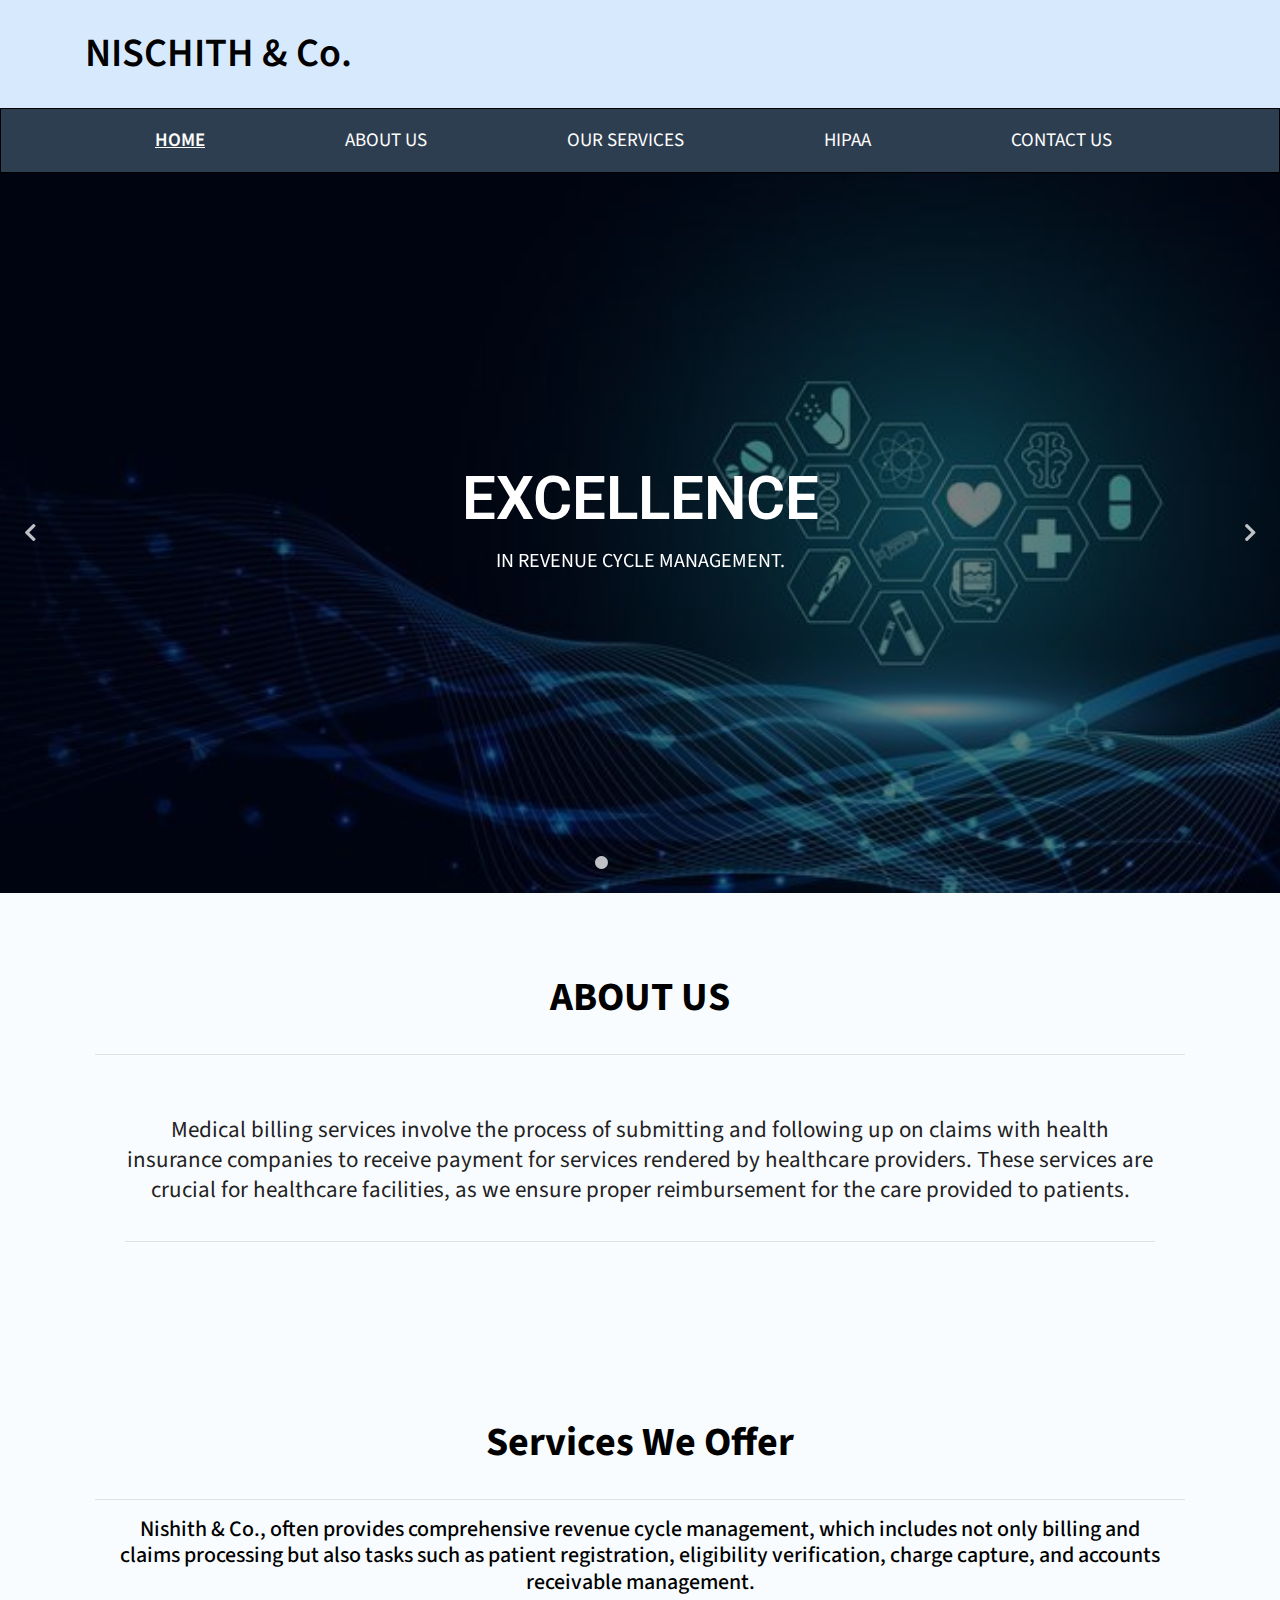
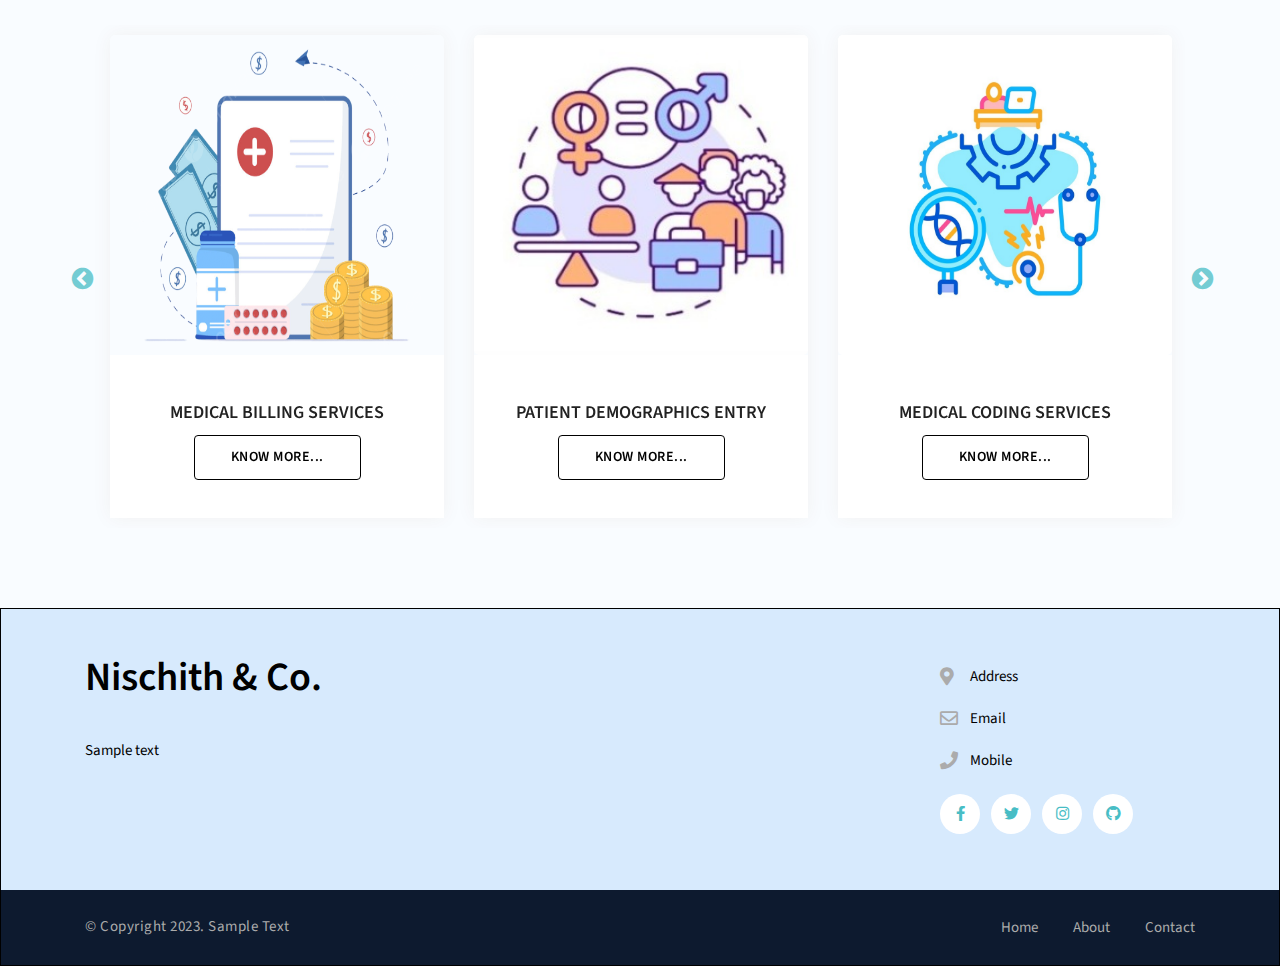
<file: index.html>
<!DOCTYPE html>
<html lang="zxx">
<head>

  <!-- ** Basic Page Needs ** -->
  <meta charset="utf-8">
  <title>Nischith & Co.</title>

  <!-- ** Mobile Specific Metas ** -->
  <meta http-equiv="X-UA-Compatible" content="IE=edge">
  <!-- ** Plugins Needed for the Project ** -->
  <!-- bootstrap -->
  <link rel="stylesheet" href="plugins/bootstrap/bootstrap.min.css">
  <!-- Slick Carousel -->
  <link rel="stylesheet" href="plugins/slick/slick.css">
  <link rel="stylesheet" href="plugins/slick/slick-theme.css">
  <!-- fontawesome -->
  <link rel="stylesheet" href="plugins/fontawesome/css/all.min.css">
  <!-- animate.css -->
  <link rel="stylesheet" href="plugins/animation/animate.min.css">
  <!-- jquery-ui -->
  <link rel="stylesheet" href="plugins/jquery-ui/jquery-ui.css">
  <!-- Stylesheets -->
  <link href="css/style.css" rel="stylesheet">
  <!--Favicon Icon next to the webpage name in browser tab-->
<!--  <link rel="icon" href="images/favicon.png" type="image/x-icon"> -->
</head>


<body>
  <div class="page-wrapper">
    <!--Header Upper-->
    <section class="header-uper">
      <div class="container">
        <div class="row align-items-center">
          <div class="col-xl-4 col-lg-3">
            <div class="logo">
              <a href="index.html">
                <!--  <img loading="lazy" class="img-fluid" src="images/logo.png" alt="logo"> -->
                <h1 class="title-name">NISCHITH & Co.</h1>
              </a>
            </div>
          </div>
        </div>
      </div>
    </section>
    <!--Header Upper-->

    <!--Main Header-->
    <nav class="navbar navbar-expand-lg navbar-dark">
      <div class="container">
        <button class="navbar-toggler" type="button" data-toggle="collapse" data-target="#navbarLinks" aria-controls="navbarSupportedContent" aria-expanded="false" aria-label="Toggle navigation">
          <span class="navbar-toggler-icon"></span>
        </button>

        <div class="collapse navbar-collapse" id="navbarLinks">
          <ul class="navbar-nav">
            <li class="nav-item active">
              <a class="nav-link" href="index.html">Home</a>
            </li>
            <li class="nav-item @@about">
              <a class="nav-link" href="about.html">About US</a>
            </li>
            <li class="nav-item @@service">
              <a class="nav-link" href="service.html">Our Services</a>
            </li>
            <li class="nav-item @@HIPAA">
              <a class="nav-link" href="hipaa.html">HIPAA</a>
            </li>
            <li class="nav-item @@contact">
              <a class="nav-link" href="contact.html">Contact US</a>
            </li>
          </ul>
        </div>
      </div>
    </nav>
    <!--End Main Header -->

<!--=================================
=            Page Slider            =
==================================-->
<div class="hero-slider">
  <!-- Slider Item -->
  <div class="slider-item slide1" style="background-image:url(images/slider/1.jpg)">
    <div class="container">
      <div class="row">
        <div class="col-12">
          <!-- Slide Content Start -->
          <div class="content style text-center">
            <h2 class="text-white text-bold mb-2" data-animation-in="slideInLeft">EXCELLENCE</h2>
            <p class="tag-text mb-4" data-animation-in="slideInRight">IN REVENUE CYCLE MANAGEMENT. 
            </div>
            <!-- Slide Content End -->
          </div>
        </div>
      </div>
    </div>
    <!-- Slider Item -->
    <div class="slider-item" style="background-image:url(images/slider/2.jpg);">
      <div class="container">
        <div class="row">
          <div class="col-12">
            <!-- Slide Content Start-->
            <div class="content style text-center">
              <h2 class="text-white" data-animation-in="slideInRight">QUALITY</h2>
              <p class="tag-text mb-4" data-animation-in="slideInRight" data-duration-in="0.6">IS THE PRIME FOCUS OF OUR ORGANIZATION. </p>
            </div>
            <!-- Slide Content End-->
          </div>
        </div>
      </div>
    </div>
    <!-- Slider Item -->
    <div class="slider-item" style="background-image:url(images/slider/3.jpg)">
      <div class="container">
        <div class="row">
          <div class="col-12">
            <!-- Slide Content Start -->
            <div class="content text-center style">
              <h2 class="text-white text-bold mb-2" data-animation-in="slideInRight">GET HIGHER ROI</h2>
              <p class="tag-text mb-4" data-animation-in="slideInLeft">WITH OUR SERVICES </p>
            </div>
            <!-- Slide Content End -->
          </div>
        </div>
      </div>
    </div>
    <!-- Slider Item -->
    <div class="slider-item" style="background-image:url(images/slider/4.jpg);">
      <div class="container">
        <div class="row">
          <div class="col-12">
            <!-- Slide Content Start-->
            <div class="content style text-center">
              <h2 class="text-white" data-animation-in="slideInRight">OUR SOLUTIONS HELP YOU SAVE</h2>
              <p class="tag-text mb-4" data-animation-in="slideInRight" data-duration-in="0.6">TIME, RESOURCE AND IMPROVE PROFITABILITY </p>
            </div>
            <!-- Slide Content End-->
          </div>
        </div>
      </div>
    </div>
    <!-- Slider Item -->
  </div>

  <!--====  End of Page Slider  ====-->

  <!--about section-->
  <section class="feature-section section bg-gray">
    <div class="container">
      <div class="row">
        <div class="col-lg-12">
          <div class="image-content">
            <div class="section-title text-center">
              <h3>ABOUT US</h3>
              <hr>
            </div>
            <div class="row">
              <div class="col-sm-12">
                <div class="item">
                  <h3 style="text-align: center; padding-bottom: 20px;">Medical billing services involve the process of submitting and following up on claims with health insurance companies to receive payment for services rendered by healthcare providers. These services are crucial for healthcare facilities, as we ensure proper reimbursement for the care provided to patients.</h3>
                  <hr>
                </div>
              </div>
            </div>
          </div>
        </div>
      </div>
    </div>
  </section>
  <!--End about section-->

  <!--Service Section-->
  <section class="service-section bg-gray section">
    <div class="container">
      <div class="section-title text-center">
        <h3>Services
          <span>We Offer</span>
        </h3>
        <hr>
        <div class="col-lg-12">
          <h5 class="service-description">Nishith & Co., often provides comprehensive revenue cycle management, which includes not only billing and claims processing but also tasks such as patient registration, eligibility verification, charge capture, and accounts receivable management.</h5>
        </div>
      </div>
      <div class="row">
        <div class="col-lg-12">
          <div class="items-container">
            <div class="item">
              <div class="inner-box">
                <div class="img_holder">
                  <a href="service.html">
                    <img loading="lazy" src="images/gallery/n1.jpg" alt="images" class="img-fluid">
                  </a>
                </div>
                <div class="image-content text-center">
                  <a href="service.html">
                    <h6>Medical Billing Services</h6>
                  </a>
                  <span><a href="service.html" class="btn btn-main btn-style-one">Know More...</a></span>
                </div>
              </div>
            </div>
            <div class="item">
              <div class="inner-box">
                <div class="img_holder">
                  <a href="service.html">
                    <img loading="lazy" src="images/gallery/n2.jpg" alt="images" class="img-fluid">
                  </a>
                </div>
                <div class="image-content text-center">
                  <a href="service.html">
                    <h6>PATIENT DEMOGRAPHICS ENTRY</h6>
                  </a>
                  <span><a href="service.html" class="btn btn-main btn-style-one">Know More...</a></span>
                </div>
              </div>
            </div>
            <div class="item">
              <div class="inner-box">
                <div class="img_holder">
                  <a href="service.html">
                    <img loading="lazy" src="images/gallery/n3.jpg" alt="images" class="img-fluid">
                  </a>
                </div>
                <div class="image-content text-center">
                  <a href="service.html">
                    <h6>MEDICAL CODING SERVICES</h6>
                  </a>
                  <span><a href="service.html#medical-coding-title" class="btn btn-main btn-style-one">Know More...</a></span>
                </div>
              </div>
            </div>
            <div class="item">
              <div class="inner-box">
                <div class="img_holder">
                  <a href="service.html">
                    <img loading="lazy" src="images/gallery/n4.jpg" alt="images" class="img-fluid">
                  </a>
                </div>
                <div class="image-content text-center">
                  <a href="service.html">
                    <h6>CHARGE ENTRY</h6>
                  </a>
                  <span><a href="service.html" class="btn btn-main btn-style-one">Know More...</a></span>
                </div>
              </div>
            </div>
            <div class="item">
              <div class="inner-box">
                <div class="img_holder">
                  <a href="service.html">
                    <img loading="lazy" src="images/gallery/n5.jpg" alt="images" class="img-fluid">
                  </a>
                </div>
                <div class="image-content text-center">
                  <a href="service.html">
                    <h6>PAYMENT POSTING</h6>
                  </a>
                  <span><a href="service.html" class="btn btn-main btn-style-one">Know More...</a></span>
                </div>
              </div>
            </div>
            <div class="item">
              <div class="inner-box">
                <div class="img_holder">
                  <a href="service.html">
                    <img loading="lazy" src="images/gallery/n6.jpg" alt="images" class="img-fluid">
                  </a>
                </div>
                <div class="image-content text-center">
                  <a href="service.html">
                    <h6>ACCOUNTS RECEIVABLES</h6>
                  </a>
                  <span><a href="service.html" class="btn btn-main btn-style-one">Know More...</a></span>
                </div>
              </div>
            </div>
          </div>
        </div>
      </div>
    </div>
  </section>
  <!--End Service Section-->

  <!--footer-main-->
  <footer class="footer-main">
    <div class="footer-top">
      <div class="container">
        <div class="row justify-content-between">
          <div class="col-lg-4 mb-5 mb-lg-0">
            <div class="about-widget">
              <div class="footer-logo">
                <figure>
                  <a href="index.html">
                    <!--<img loading="lazy" class="img-fluid" src="images/logo-2.png" alt="medic"> -->
                    <h1 style="color: #000;">Nischith & Co.</h1>
                  </a>
                </figure>
              </div>
              <p>Sample text</p>
            </div>
          </div>
          <div class="col-lg-3 col-md-5 mb-3 mb-md-0">
            <ul class="location-link">
              <li class="item">
                <i class="fas fa-map-marker-alt"></i>
                <p>Address</p>
              </li>
              <li class="item">
                <i class="far fa-envelope" aria-hidden="true"></i>
                <a href="mailto:support@medic.com">
                  <p>Email</p>
                </a>
              </li>
              <li class="item">
                <i class="fas fa-phone" aria-hidden="true"></i>
                <p>Mobile</p>
              </li>
            </ul>
            <ul class="list-inline social-icons">
              <li class="list-inline-item"><a href="" aria-label="facebook"><i class="fab fa-facebook-f"></i></a></li>
              <li class="list-inline-item"><a href="" aria-label="twitter"><i class="fab fa-twitter"></i></a></li>
              <li class="list-inline-item"><a href="" aria-label="instagram"><i class="fab fa-instagram"></i></a></li>
              <li class="list-inline-item"><a href="r" aria-label="github"><i class="fab fa-github"></i></a></li>
            </ul>
          </div>
        </div>
      </div>
    </div>
    <div class="footer-bottom">
      <div class="container clearfix">
        <div class="copyright-text">
          <p>&copy; Copyright 2023. Sample Text</p>
        </div>
        <ul class="footer-bottom-link">
          <li>
            <a href="index.html">Home</a>
          </li>
          <li>
            <a href="about.html">About</a>
          </li>
          <li>
            <a href="contact.html">Contact</a>
          </li>
        </ul>
      </div>
    </div>
  </footer>
  <!--End footer-main-->

  <!-- scroll-to-top -->
  <div id="back-to-top" class="back-to-top">
    <i class="fa fa-angle-up"></i>
  </div>

</div>
<!--End pagewrapper-->


<!--Scroll to top-->
<div class="scroll-to-top scroll-to-target" data-target=".header-uper">
  <span class="icon fa fa-angle-up"></span>
</div>


<!-- jquery -->
<script src="plugins/jquery.min.js"></script>
<!-- bootstrap -->
<script src="plugins/bootstrap/bootstrap.min.js"></script>
<!-- Slick Slider -->
<script src="plugins/slick/slick.min.js"></script>
<script src="plugins/slick/slick-animation.min.js"></script>
<!-- jquery-ui -->
<script src="plugins/jquery-ui/jquery-ui.js" defer></script>
<!-- script js -->
<script src="js/script.js"></script>
</body>

</html>
</file>
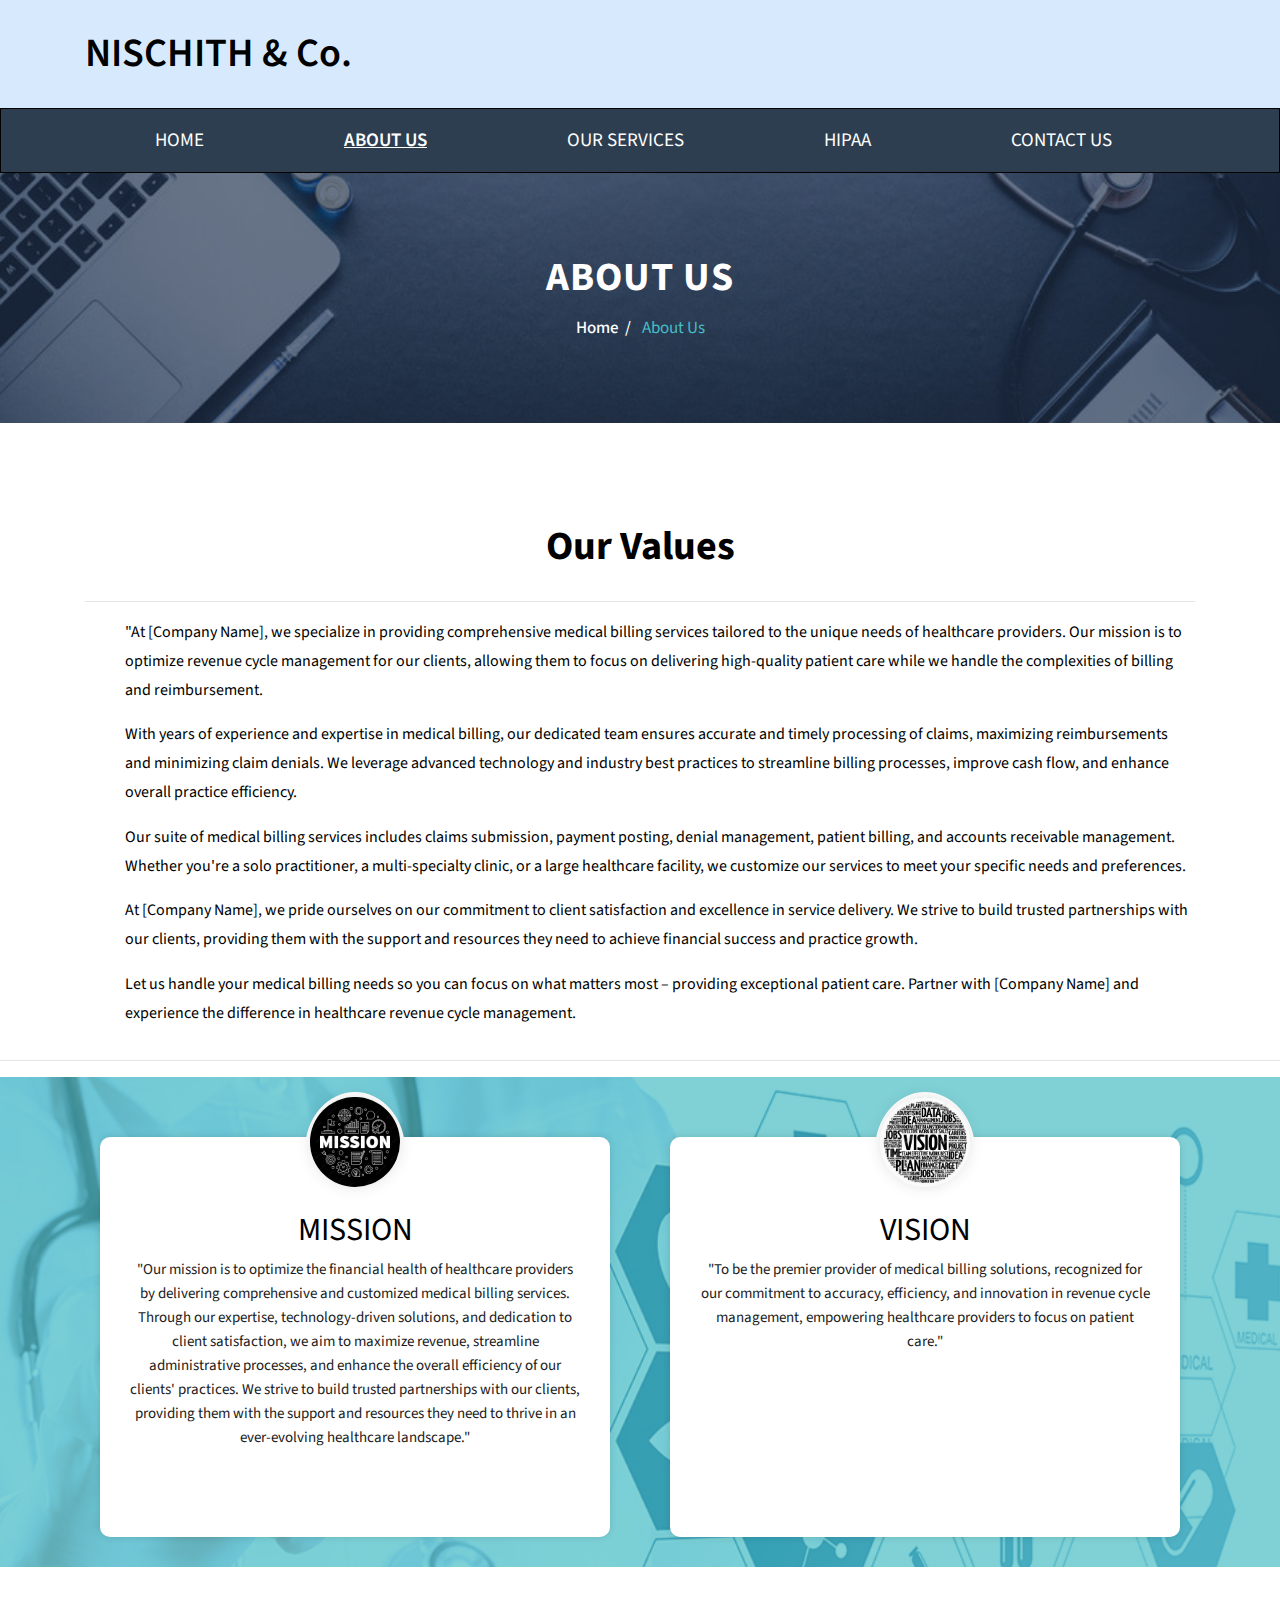
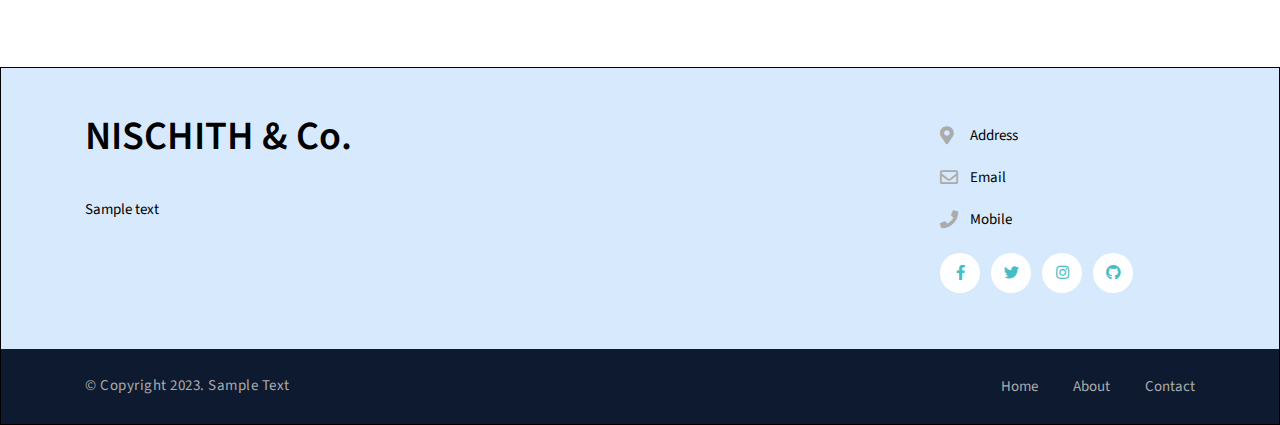
<file: about.html>
<!DOCTYPE html>
<html lang="zxx">
<head>

  <!-- ** Basic Page Needs ** -->
  <meta charset="utf-8">
  <title>Nischith & Co.</title>

  <!-- ** Mobile Specific Metas ** -->
  <meta http-equiv="X-UA-Compatible" content="IE=edge">
  <!-- ** Plugins Needed for the Project ** -->
  <!-- bootstrap -->
  <link rel="stylesheet" href="plugins/bootstrap/bootstrap.min.css">
  <!-- Slick Carousel -->
  <link rel="stylesheet" href="plugins/slick/slick.css">
  <link rel="stylesheet" href="plugins/slick/slick-theme.css">
  <!-- fontawesome -->
  <link rel="stylesheet" href="plugins/fontawesome/css/all.min.css">
  <!-- animate.css -->
  <link rel="stylesheet" href="plugins/animation/animate.min.css">
  <!-- jquery-ui -->
  <link rel="stylesheet" href="plugins/jquery-ui/jquery-ui.css">
  <!-- Stylesheets -->
  <link href="css/style.css" rel="stylesheet">
  <!--Favicon Icon next to the webpage name in browser tab-->
<!--  <link rel="icon" href="images/favicon.png" type="image/x-icon"> -->
</head>


<body>
  <div class="page-wrapper">



    <!--Header Upper-->
    <section class="header-uper">
      <div class="container">
        <div class="row align-items-center">
          <div class="col-xl-4 col-lg-3">
            <div class="logo">
              <a href="index.html">
               <!-- <img loading="lazy" class="img-fluid" src="images/logo.png" alt="logo"> -->
               <h1 class="title-name" style="color: #000">NISCHITH & Co.</h1>
             </a>
           </div>
         </div>
       </div>
     </div>
   </section>
   <!--Header Upper-->


   <!--Main Header-->
   <nav class="navbar navbar-expand-lg navbar-dark">
    <div class="container">
      <button class="navbar-toggler" type="button" data-toggle="collapse" data-target="#navbarLinks" aria-controls="navbarSupportedContent" aria-expanded="false" aria-label="Toggle navigation">
        <span class="navbar-toggler-icon"></span>
      </button>

      <div class="collapse navbar-collapse" id="navbarLinks">
        <ul class="navbar-nav">
          <li class="nav-item">
            <a class="nav-link" href="index.html">Home</a>
          </li>
          <li class="nav-item active @@about">
            <a class="nav-link" href="about.html">About us</a>
          </li>
          <li class="nav-item @@service">
            <a class="nav-link" href="service.html">Our Services</a>
          </li>
          <li class="nav-item @@HIPAA">
            <a class="nav-link" href="hipaa.html">HIPAA</a>
          </li>
          <li class="nav-item @@contact">
            <a class="nav-link" href="contact.html">Contact US</a>
          </li>
        </ul>
      </div>
    </div>
  </nav>
  <!--End Main Header -->

  <!--Page Title-->
  <section class="page-title text-center" style="background-image:url(images/background/bg.jpg);">
    <div class="container">
      <div class="title-text">
        <h1>About US</h1>
        <ul class="title-menu clearfix">
          <li>
            <a href="Index.html">home &nbsp;/</a>
          </li>
          <li>About Us</li>
        </ul>
      </div>
    </div>
  </section>
  <!--End Page Title-->

  <!-- Our Story -->
  <section class="story">
    <div class="container">
      <div class="row">
        <div class="col-lg-12">
          <div class="story-content">
            <h2>Our Values</h2>
            <hr>
            <ul>
              <li><p>"At [Company Name], we specialize in providing comprehensive medical billing services tailored to the unique needs of healthcare providers. Our mission is to optimize revenue cycle management for our clients, allowing them to focus on delivering high-quality patient care while we handle the complexities of billing and reimbursement.</p></li>
              <li><p>With years of experience and expertise in medical billing, our dedicated team ensures accurate and timely processing of claims, maximizing reimbursements and minimizing claim denials. We leverage advanced technology and industry best practices to streamline billing processes, improve cash flow, and enhance overall practice efficiency.</p></li>
              <li><p>Our suite of medical billing services includes claims submission, payment posting, denial management, patient billing, and accounts receivable management. Whether you're a solo practitioner, a multi-specialty clinic, or a large healthcare facility, we customize our services to meet your specific needs and preferences.</p></li>
              <li><p>At [Company Name], we pride ourselves on our commitment to client satisfaction and excellence in service delivery. We strive to build trusted partnerships with our clients, providing them with the support and resources they need to achieve financial success and practice growth.</p></li>
              <li><p>Let us handle your medical billing needs so you can focus on what matters most – providing exceptional patient care. Partner with [Company Name] and experience the difference in healthcare revenue cycle management.</p></li>
            </ul>    
          </div>
        </div>
      </div>
    </div>
<hr>

    <!--testimonial-section-->
    <section class="testimonial-section" style="background: url(images/background/mission.jpg);">
      <div class="container">
        <div class="row">
          <div class="col-lg-6">
            <div class="mission">
              <!--Slide Item-->
              <div class="slide-item">
                <div class="inner-box text-center" style="height: 400px;">
                  <div class="image-box">
                <figure>
                  <img loading="lazy" src="images/background/mission-1.jpg" alt="">
                </figure>
              </div>
              
                  <h2>MISSION</h2>
                  <p>"Our mission is to optimize the financial health of healthcare providers by delivering comprehensive and customized medical billing services. Through our expertise, technology-driven solutions, and dedication to client satisfaction, we aim to maximize revenue, streamline administrative processes, and enhance the overall efficiency of our clients' practices. We strive to build trusted partnerships with our clients, providing them with the support and resources they need to thrive in an ever-evolving healthcare landscape."</p>
                </div>
              </div>
            </div>
          </div>
          <!--Slide Item-->
          <div class="col-lg-6">
            <div class="vission">

              <div class="slide-item">
                <div class="inner-box text-center" style="height: 400px;">
                  <div class="image-box">
                <figure>
                  <img loading="lazy" src="images/background/vision.jpg" alt="">
                </figure>
              </div>
                  <h2>VISION</h2>
                  <p>"To be the premier provider of medical billing solutions, recognized for our commitment to accuracy, efficiency, and innovation in revenue cycle management, empowering healthcare providers to focus on patient care."</p>
                </div>
              </div>
            </div>
          </div>
        </div>
      </div>
  </section>
  <!--End testimonial-section-->
  </section>




<!--footer-main-->
<footer class="footer-main">
  <div class="footer-top">
    <div class="container">
      <div class="row justify-content-between">
        <div class="col-lg-4 mb-5 mb-lg-0">
          <div class="about-widget">
            <div class="footer-logo">
              <figure>
                <a href="index.html">
                  <!--  <img loading="lazy" class="img-fluid" src="images/logo.png" alt="logo"> -->
                  <h1 class="title-name" style="color: #000;">NISCHITH & Co.</h1>
                </a>
              </figure>
            </div>
            <p>Sample text</p>
          </div>
        </div>
        <div class="col-lg-3 col-md-5 mb-3 mb-md-0">
          <ul class="location-link">
            <li class="item">
              <i class="fas fa-map-marker-alt"></i>
              <p>Address</p>
            </li>
            <li class="item">
              <i class="far fa-envelope" aria-hidden="true"></i>
              <a href="mailto:support@medic.com">
                <p>Email</p>
              </a>
            </li>
            <li class="item">
              <i class="fas fa-phone" aria-hidden="true"></i>
              <p>Mobile</p>
            </li>
          </ul>
          <ul class="list-inline social-icons">
            <li class="list-inline-item"><a href="" aria-label="facebook"><i class="fab fa-facebook-f"></i></a></li>
            <li class="list-inline-item"><a href="" aria-label="twitter"><i class="fab fa-twitter"></i></a></li>
            <li class="list-inline-item"><a href="" aria-label="instagram"><i class="fab fa-instagram"></i></a></li>
            <li class="list-inline-item"><a href="" aria-label="github"><i class="fab fa-github"></i></a></li>
          </ul>
        </div>
      </div>
    </div>
  </div>
  <div class="footer-bottom">
    <div class="container clearfix">
      <div class="copyright-text">
        <p>&copy; Copyright 2023. Sample Text</p>
      </div>
      <ul class="footer-bottom-link">
        <li>
          <a href="index.html">Home</a>
        </li>
        <li>
          <a href="about.html">About</a>
        </li>
        <li>
          <a href="contact.html">Contact</a>
        </li>
      </ul>
    </div>
  </div>
</footer>
<!--End footer-main-->

<!-- scroll-to-top -->
<div id="back-to-top" class="back-to-top">
  <i class="fa fa-angle-up"></i>
</div>

</div>
<!--End pagewrapper-->


<!--Scroll to top-->
<div class="scroll-to-top scroll-to-target" data-target=".header-top">
  <span class="icon fa fa-angle-up"></span>
</div>


<!-- jquery -->
<script src="plugins/jquery.min.js"></script>
<!-- bootstrap -->
<script src="plugins/bootstrap/bootstrap.min.js"></script>
<!-- Slick Slider -->
<script src="plugins/slick/slick.min.js"></script>
<script src="plugins/slick/slick-animation.min.js"></script>
<!-- jquery-ui -->
<script src="plugins/jquery-ui/jquery-ui.js" defer></script>
<!-- script js -->
<script src="js/script.js"></script>
</body>

</html>
</file>
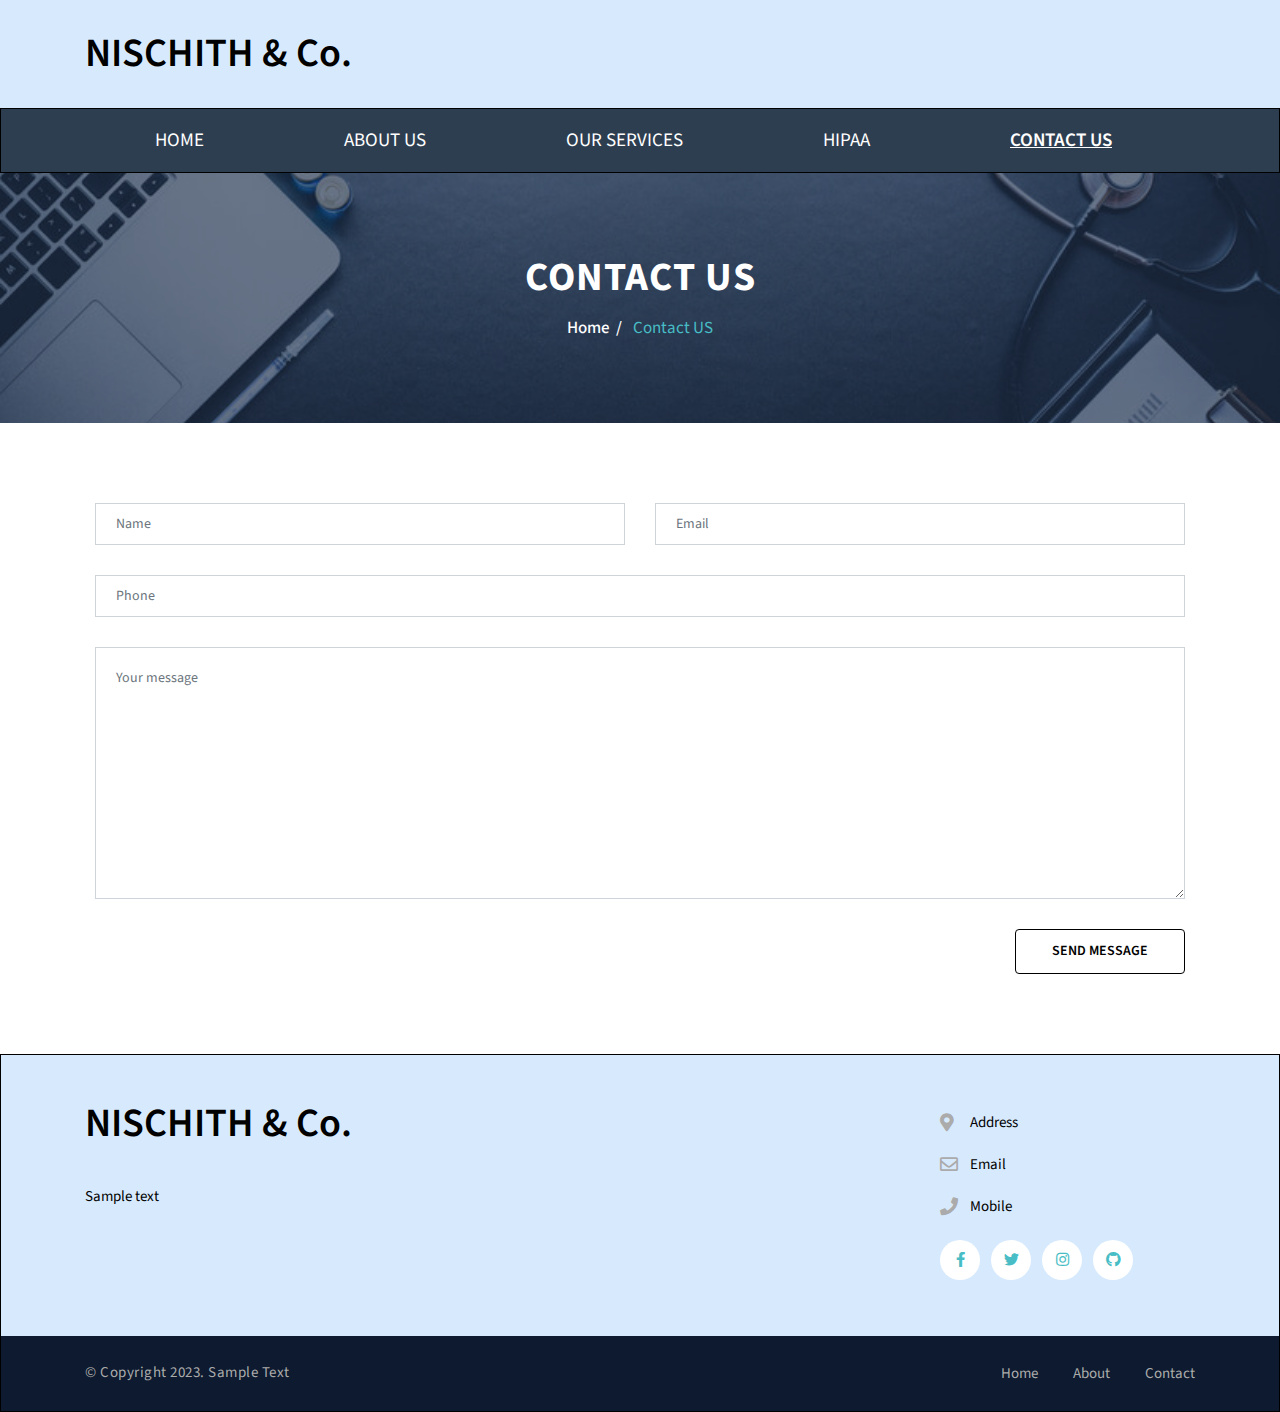
<file: contact.html>
<!DOCTYPE html>
<html lang="zxx">
<head>

  <!-- ** Basic Page Needs ** -->
  <meta charset="utf-8">
  <title>Nischith & Co.</title>

  <!-- ** Mobile Specific Metas ** -->
  <meta http-equiv="X-UA-Compatible" content="IE=edge">
  <!-- ** Plugins Needed for the Project ** -->
  <!-- bootstrap -->
  <link rel="stylesheet" href="plugins/bootstrap/bootstrap.min.css">
  <!-- Slick Carousel -->
  <link rel="stylesheet" href="plugins/slick/slick.css">
  <link rel="stylesheet" href="plugins/slick/slick-theme.css">
  <!-- fontawesome -->
  <link rel="stylesheet" href="plugins/fontawesome/css/all.min.css">
  <!-- animate.css -->
  <link rel="stylesheet" href="plugins/animation/animate.min.css">
  <!-- jquery-ui -->
  <link rel="stylesheet" href="plugins/jquery-ui/jquery-ui.css">
  <!-- Stylesheets -->
  <link href="css/style.css" rel="stylesheet">
  <!--Favicon Icon next to the webpage name in browser tab-->
<!--  <link rel="icon" href="images/favicon.png" type="image/x-icon"> -->
</head>


<body>
  <div class="page-wrapper">



    <!--Header Upper-->
    <section class="header-uper">
      <div class="container">
        <div class="row align-items-center">
          <div class="col-xl-4 col-lg-3">
            <div class="logo">
              <a href="index.html">
               <!-- <img loading="lazy" class="img-fluid" src="images/logo.png" alt="logo"> -->
               <h1 class="title-name" style="color: #000">NISCHITH & Co.</h1>
             </a>
           </div>
         </div>
       </div>
     </div>
   </section>
   <!--Header Upper-->


   <!--Main Header-->
   <nav class="navbar navbar-expand-lg navbar-dark">
    <div class="container">
      <button class="navbar-toggler" type="button" data-toggle="collapse" data-target="#navbarLinks" aria-controls="navbarSupportedContent" aria-expanded="false" aria-label="Toggle navigation">
        <span class="navbar-toggler-icon"></span>
      </button>

      <div class="collapse navbar-collapse" id="navbarLinks">
        <ul class="navbar-nav">
          <li class="nav-item">
            <a class="nav-link" href="index.html">Home</a>
          </li>
          <li class="nav-item @@about">
            <a class="nav-link" href="about.html">About us</a>
          </li>
          <li class="nav-item @@service">
            <a class="nav-link" href="service.html">Our Services</a>
          </li>
          <li class="nav-item @@HIPAA">
            <a class="nav-link" href="hipaa.html">HIPAA</a>
          </li>
          <li class="nav-item active @@contact">
            <a class="nav-link" href="contact.html">Contact US</a>
          </li>
        </ul>
      </div>
    </div>
  </nav>
  <!--End Main Header -->

  <!--Page Title-->
  <section class="page-title text-center" style="background-image:url(images/background/bg.jpg);">
    <div class="container">
      <div class="title-text">
        <h1>Contact US</h1>
        <ul class="title-menu clearfix">
          <li>
            <a href="index.html">home &nbsp;/</a>
          </li>
          <li>Contact US</li>
        </ul>
      </div>
    </div>
  </section>
  <!--End Page Title-->

  <section class="section contact">
    <!-- container start -->
    <div class="container">
      <div class="row">
        <div class="col-lg-12 col-md-7">
          <div class="contact-form">
            <!-- contact form start -->
            <form action="!#" class="row">
              <!-- name -->
              <div class="col-lg-6">
                <input type="text" name="name" class="form-control main" placeholder="Name" required>
              </div>
              <!-- email -->
              <div class="col-lg-6">
                <input type="email" class="form-control main" placeholder="Email" required>
              </div>
              <!-- phone -->
              <div class="col-lg-12">
                <input type="text" class="form-control main" placeholder="Phone" required>
              </div>
              <!-- message -->
              <div class="col-lg-12">
                <textarea name="message" rows="10" class="form-control main" placeholder="Your message"></textarea>
              </div>
              <!-- submit button -->
              <div class="col-md-12 text-right">
                <button class="btn btn-style-one" type="submit">Send Message</button>
              </div>
            </form>
            <!-- contact form end -->
          </div>
        </div>
      </div>
    </div>
    <!-- container end -->
  </section>
  <!--====  End of Contact Form  ====-->

  <!--footer-main-->
  <footer class="footer-main">
    <div class="footer-top">
      <div class="container">
        <div class="row justify-content-between">
          <div class="col-lg-4 mb-5 mb-lg-0">
            <div class="about-widget">
              <div class="footer-logo">
                <figure>
                  <a href="index.html">
                    <!--  <img loading="lazy" class="img-fluid" src="images/logo.png" alt="logo"> -->
                    <h1 class="title-name" style="color: #000;">NISCHITH & Co.</h1>
                  </a>
                </figure>
              </div>
              <p>Sample text</p>
            </div>
          </div>
          <div class="col-lg-3 col-md-5 mb-3 mb-md-0">
            <ul class="location-link">
              <li class="item">
                <i class="fas fa-map-marker-alt"></i>
                <p>Address</p>
              </li>
              <li class="item">
                <i class="far fa-envelope" aria-hidden="true"></i>
                <a href="mailto:support@medic.com">
                  <p>Email</p>
                </a>
              </li>
              <li class="item">
                <i class="fas fa-phone" aria-hidden="true"></i>
                <p>Mobile</p>
              </li>
            </ul>
            <ul class="list-inline social-icons">
              <li class="list-inline-item"><a href="" aria-label="facebook"><i class="fab fa-facebook-f"></i></a></li>
              <li class="list-inline-item"><a href="" aria-label="twitter"><i class="fab fa-twitter"></i></a></li>
              <li class="list-inline-item"><a href="" aria-label="instagram"><i class="fab fa-instagram"></i></a></li>
              <li class="list-inline-item"><a href="" aria-label="github"><i class="fab fa-github"></i></a></li>
            </ul>
          </div>
        </div>
      </div>
    </div>
    <div class="footer-bottom">
      <div class="container clearfix">
        <div class="copyright-text">
          <p>&copy; Copyright 2023. Sample Text</p>
        </div>
        <ul class="footer-bottom-link">
          <li>
            <a href="index.html">Home</a>
          </li>
          <li>
            <a href="about.html">About</a>
          </li>
          <li>
            <a href="contact.html">Contact</a>
          </li>
        </ul>
      </div>
    </div>
  </footer>
  <!--End footer-main-->

  <!-- scroll-to-top -->
  <div id="back-to-top" class="back-to-top">
    <i class="fa fa-angle-up"></i>
  </div>

</div>
<!--End pagewrapper-->


<!--Scroll to top-->
<div class="scroll-to-top scroll-to-target" data-target=".header-top">
  <span class="icon fa fa-angle-up"></span>
</div>


<!-- jquery -->
<script src="plugins/jquery.min.js"></script>
<!-- bootstrap -->
<script src="plugins/bootstrap/bootstrap.min.js"></script>
<!-- Slick Slider -->
<script src="plugins/slick/slick.min.js"></script>
<script src="plugins/slick/slick-animation.min.js"></script>
<!-- jquery-ui -->
<script src="plugins/jquery-ui/jquery-ui.js" defer></script>

<!-- script js -->
<script src="js/script.js"></script>
</body>

</html>
</file>
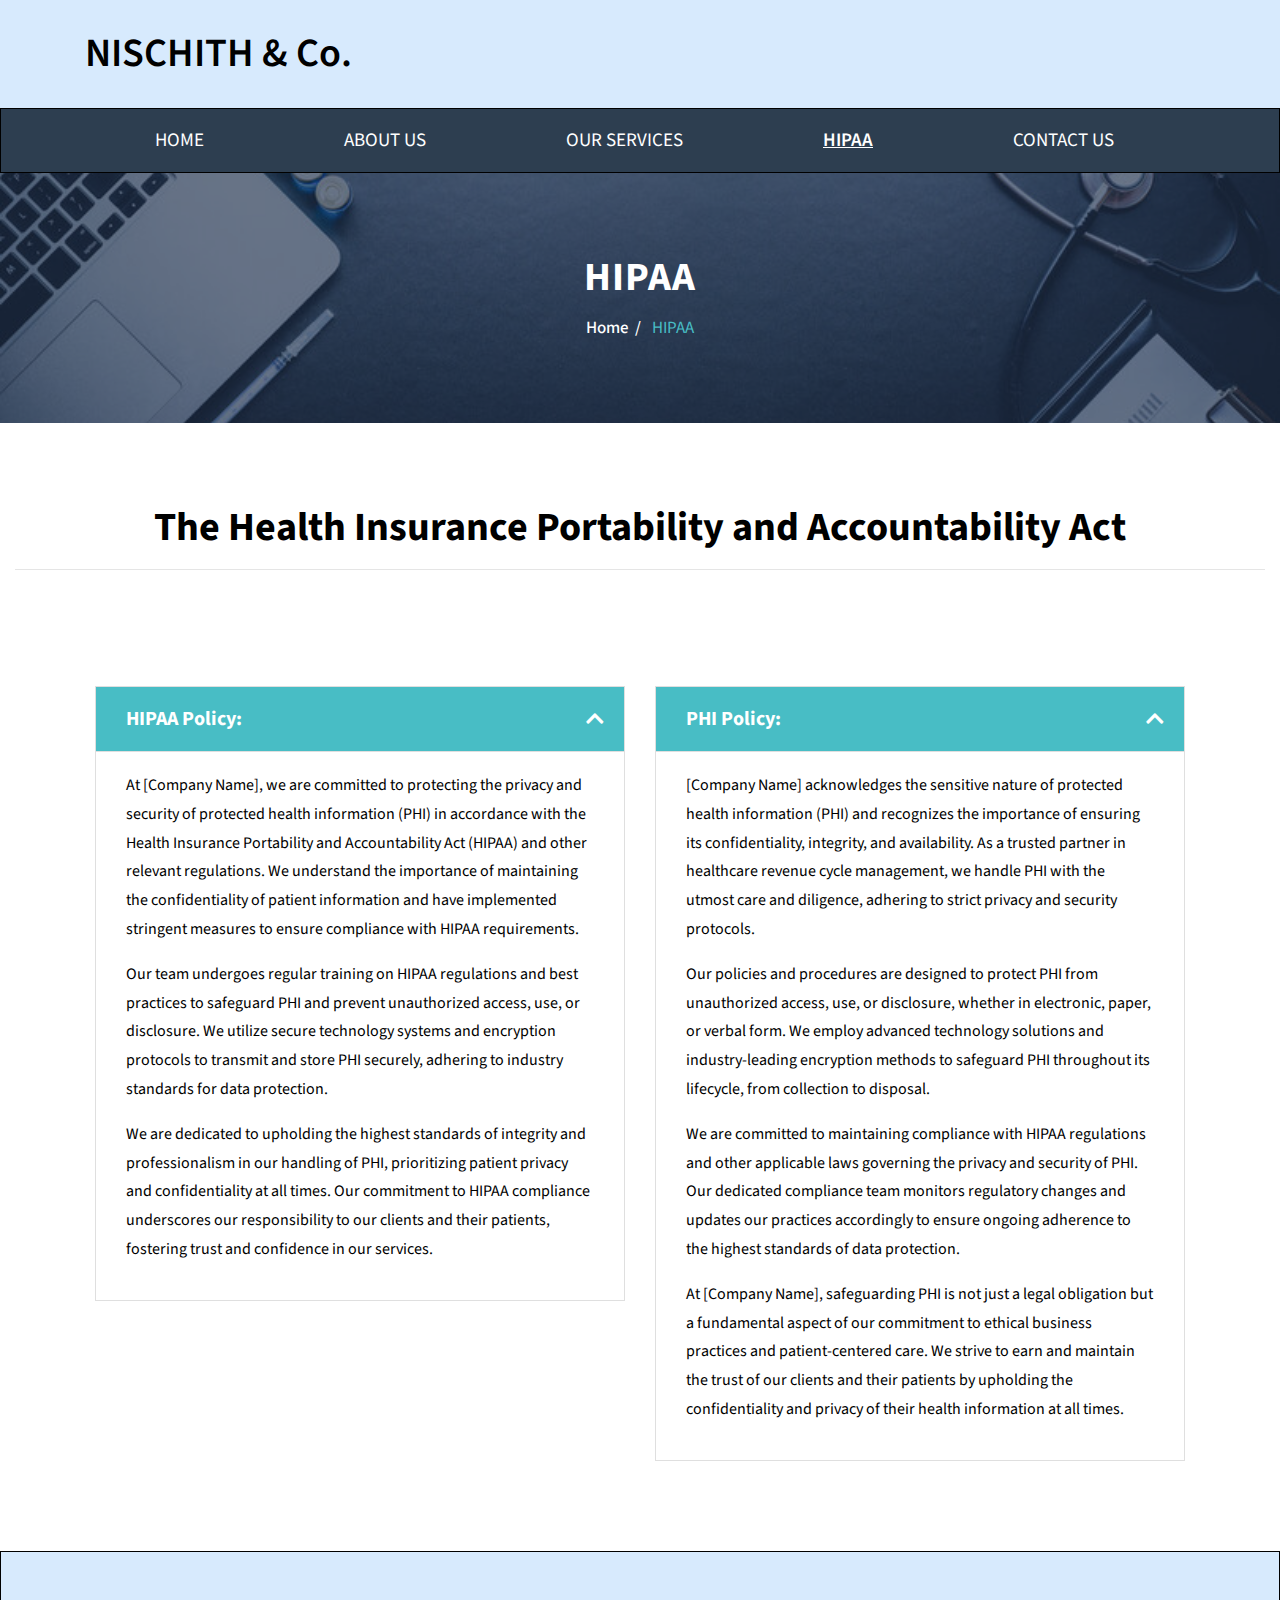
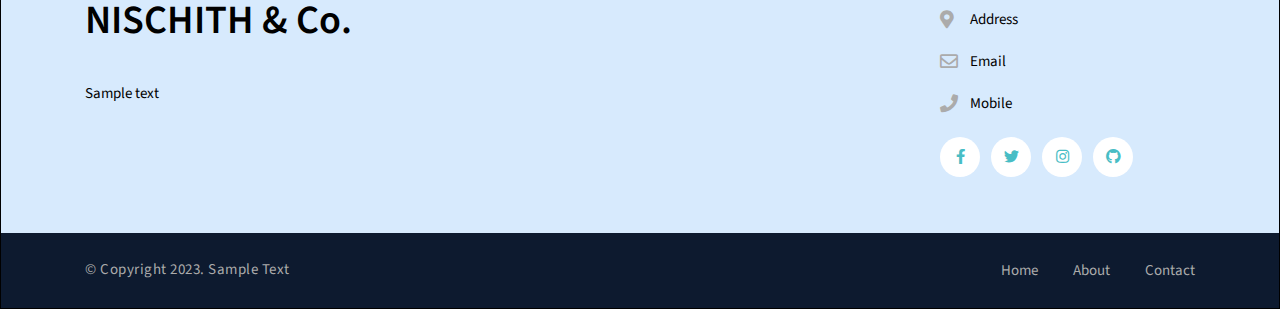
<file: hipaa.html>
<!DOCTYPE html>
<html lang="zxx">
<head>

  <!-- ** Basic Page Needs ** -->
  <meta charset="utf-8">
  <title>Nischith & Co.</title>

  <!-- ** Mobile Specific Metas ** -->
  <meta http-equiv="X-UA-Compatible" content="IE=edge">
  <!-- ** Plugins Needed for the Project ** -->
  <!-- bootstrap -->
  <link rel="stylesheet" href="plugins/bootstrap/bootstrap.min.css">
  <!-- Slick Carousel -->
  <link rel="stylesheet" href="plugins/slick/slick.css">
  <link rel="stylesheet" href="plugins/slick/slick-theme.css">
  <!-- fontawesome -->
  <link rel="stylesheet" href="plugins/fontawesome/css/all.min.css">
  <!-- animate.css -->
  <link rel="stylesheet" href="plugins/animation/animate.min.css">
  <!-- jquery-ui -->
  <link rel="stylesheet" href="plugins/jquery-ui/jquery-ui.css">
  <!-- Stylesheets -->
  <link href="css/style.css" rel="stylesheet">
  <!--Favicon Icon next to the webpage name in browser tab-->
<!--  <link rel="icon" href="images/favicon.png" type="image/x-icon"> -->
</head>


<body>
  <div class="page-wrapper">



    <!--Header Upper-->
    <section class="header-uper">
      <div class="container">
        <div class="row align-items-center">
          <div class="col-xl-4 col-lg-3">
            <div class="logo">
              <a href="index.html">
               <!-- <img loading="lazy" class="img-fluid" src="images/logo.png" alt="logo"> -->
               <h1 class="title-name" style="color: #000">NISCHITH & Co.</h1>
             </a>
           </div>
         </div>
       </div>
     </div>
   </section>
   <!--Header Upper-->


   <!--Main Header-->
   <nav class="navbar navbar-expand-lg navbar-dark">
    <div class="container">
      <button class="navbar-toggler" type="button" data-toggle="collapse" data-target="#navbarLinks" aria-controls="navbarSupportedContent" aria-expanded="false" aria-label="Toggle navigation">
        <span class="navbar-toggler-icon"></span>
      </button>

      <div class="collapse navbar-collapse" id="navbarLinks">
        <ul class="navbar-nav">
          <li class="nav-item">
            <a class="nav-link" href="index.html">Home</a>
          </li>
          <li class="nav-item @@about">
            <a class="nav-link" href="about.html">About us</a>
          </li>
          <li class="nav-item @@service">
            <a class="nav-link" href="service.html">Our Services</a>
          </li>
          <li class="nav-item active @@HIPAA">
            <a class="nav-link" href="hipaa.html">HIPAA</a>
          </li>
          <li class="nav-item @@contact">
            <a class="nav-link" href="contact.html">Contact US</a>
          </li>
        </ul>
      </div>
    </div>
  </nav>
  <!--End Main Header -->

  <!--Page Title-->
  <section class="page-title text-center" style="background-image:url(images/background/bg.jpg);">
    <div class="container">
      <div class="title-text">
        <h1>HIPAA</h1>
        <ul class="title-menu clearfix">
          <li>
            <a href="index.html">home &nbsp;/</a>
          </li>
          <li>HIPAA</li>
        </ul>
      </div>
    </div>
  </section>
  <!--End Page Title-->
  <section style="padding-top: 80px;">
    <div class="col-lg-12">
      <div class="section-title text-center">
       <h3>The Health Insurance Portability and Accountability Act</h3>
       <hr>
     </div>
   </section>
   <section class="service-tab-section section">
    <div class="container">
      <div class="row">
        <div class="col-md-12">
          <!--Start single tab content-->
          <div class="service-box">
            <div class="row">
              <div class="col-lg-6">
                <div class="accordion-section" style="margin-top: 20px;">
                  <div class="accordion-holder">
                    <div class="accordion" id="accordionGroup" role="tablist" aria-multiselectable="true">
                      <div class="card">
                        <div class="card-header" role="tab" id="headingOne">
                          <h4 class="card-title">
                            <a role="button" data-toggle="collapse" href="#collapseOne" aria-expanded="true" aria-controls="collapseOne">
                              HIPAA Policy:
                            </a>
                          </h4>
                        </div>
                        <div id="collapseOne" class="collapse show" role="tabpanel" aria-labelledby="headingOne" data-parent="#accordionGroup">
                          <div class="card-body">
                            <p>At [Company Name], we are committed to protecting the privacy and security of protected health information (PHI) in accordance with the Health Insurance Portability and Accountability Act (HIPAA) and other relevant regulations. We understand the importance of maintaining the confidentiality of patient information and have implemented stringent measures to ensure compliance with HIPAA requirements.</p>
                            <p>Our team undergoes regular training on HIPAA regulations and best practices to safeguard PHI and prevent unauthorized access, use, or disclosure. We utilize secure technology systems and encryption protocols to transmit and store PHI securely, adhering to industry standards for data protection.</p>
                            <p>We are dedicated to upholding the highest standards of integrity and professionalism in our handling of PHI, prioritizing patient privacy and confidentiality at all times. Our commitment to HIPAA compliance underscores our responsibility to our clients and their patients, fostering trust and confidence in our services.</p>

                          </div>
                        </div>
                      </div>
                    </div>
                  </div>
                </div>
              </div>


              <div class="col-lg-6">
                <div class="accordion-section" style="margin-top: 20px;">
                  <div class="accordion-holder">
                    <div class="accordion" id="accordionGroup" role="tablist" aria-multiselectable="true">
                      <div class="card">
                        <div class="card-header" role="tab" id="headingTwo">
                          <h4 class="card-title">
                            <a role="button" data-toggle="collapse" href="#collapseTwo" aria-expanded="true" aria-controls="collapseTwo">
                              PHI Policy:
                            </a>
                          </h4>
                        </div>
                        <div id="collapseTwo" class="collapse show" role="tabpanel" aria-labelledby="headingTwo" data-parent="#accordionGroup">
                          <div class="card-body">
                            <p>[Company Name] acknowledges the sensitive nature of protected health information (PHI) and recognizes the importance of ensuring its confidentiality, integrity, and availability. As a trusted partner in healthcare revenue cycle management, we handle PHI with the utmost care and diligence, adhering to strict privacy and security protocols.</p>
                            <p>Our policies and procedures are designed to protect PHI from unauthorized access, use, or disclosure, whether in electronic, paper, or verbal form. We employ advanced technology solutions and industry-leading encryption methods to safeguard PHI throughout its lifecycle, from collection to disposal.</p>
                            <p>We are committed to maintaining compliance with HIPAA regulations and other applicable laws governing the privacy and security of PHI. Our dedicated compliance team monitors regulatory changes and updates our practices accordingly to ensure ongoing adherence to the highest standards of data protection.</p>
                            <p>At [Company Name], safeguarding PHI is not just a legal obligation but a fundamental aspect of our commitment to ethical business practices and patient-centered care. We strive to earn and maintain the trust of our clients and their patients by upholding the confidentiality and privacy of their health information at all times.</p>
                          </div>
                        </div>
                      </div>
                    </div>
                  </div>
                </div>
              </div>
            </div>
          </div>
        </div>
      </div>
    </div>
  </div>
</div>
</section>



<!--End about us area-->

<!--footer-main-->
<footer class="footer-main">
  <div class="footer-top">
    <div class="container">
      <div class="row justify-content-between">
        <div class="col-lg-4 mb-5 mb-lg-0">
          <div class="about-widget">
            <div class="footer-logo">
              <figure>
                <a href="index.html">
                  <!--  <img loading="lazy" class="img-fluid" src="images/logo.png" alt="logo"> -->
                  <h1 class="title-name" style="color: #000;">NISCHITH & Co.</h1>
                </a>
              </figure>
            </div>
            <p>Sample text</p>
          </div>
        </div>
        <div class="col-lg-3 col-md-5 mb-3 mb-md-0">
          <ul class="location-link">
            <li class="item">
              <i class="fas fa-map-marker-alt"></i>
              <p>Address</p>
            </li>
            <li class="item">
              <i class="far fa-envelope" aria-hidden="true"></i>
              <a href="mailto:support@medic.com">
                <p>Email</p>
              </a>
            </li>
            <li class="item">
              <i class="fas fa-phone" aria-hidden="true"></i>
              <p>Mobile</p>
            </li>
          </ul>
          <ul class="list-inline social-icons">
            <li class="list-inline-item"><a href="" aria-label="facebook"><i class="fab fa-facebook-f"></i></a></li>
            <li class="list-inline-item"><a href="" aria-label="twitter"><i class="fab fa-twitter"></i></a></li>
            <li class="list-inline-item"><a href="" aria-label="instagram"><i class="fab fa-instagram"></i></a></li>
            <li class="list-inline-item"><a href="" aria-label="github"><i class="fab fa-github"></i></a></li>
          </ul>
        </div>
      </div>
    </div>
  </div>
  <div class="footer-bottom">
    <div class="container clearfix">
      <div class="copyright-text">
        <p>&copy; Copyright 2023. Sample Text</p>
      </div>
      <ul class="footer-bottom-link">
        <li>
          <a href="index.html">Home</a>
        </li>
        <li>
          <a href="about.html">About</a>
        </li>
        <li>
          <a href="contact.html">Contact</a>
        </li>
      </ul>
    </div>
  </div>
</footer>
<!--End footer-main-->

<!-- scroll-to-top -->
<div id="back-to-top" class="back-to-top">
  <i class="fa fa-angle-up"></i>
</div>

</div>
<!--End pagewrapper-->


<!--Scroll to top-->
<div class="scroll-to-top scroll-to-target" data-target=".header-top">
  <span class="icon fa fa-angle-up"></span>
</div>


<!-- jquery -->
<script src="plugins/jquery.min.js"></script>
<!-- bootstrap -->
<script src="plugins/bootstrap/bootstrap.min.js"></script>
<!-- Slick Slider -->
<script src="plugins/slick/slick.min.js"></script>
<script src="plugins/slick/slick-animation.min.js"></script>
<!-- jquery-ui -->
<script src="plugins/jquery-ui/jquery-ui.js" defer></script>

<!-- script js -->
<script src="js/script.js"></script>
</body>

</html>
</file>
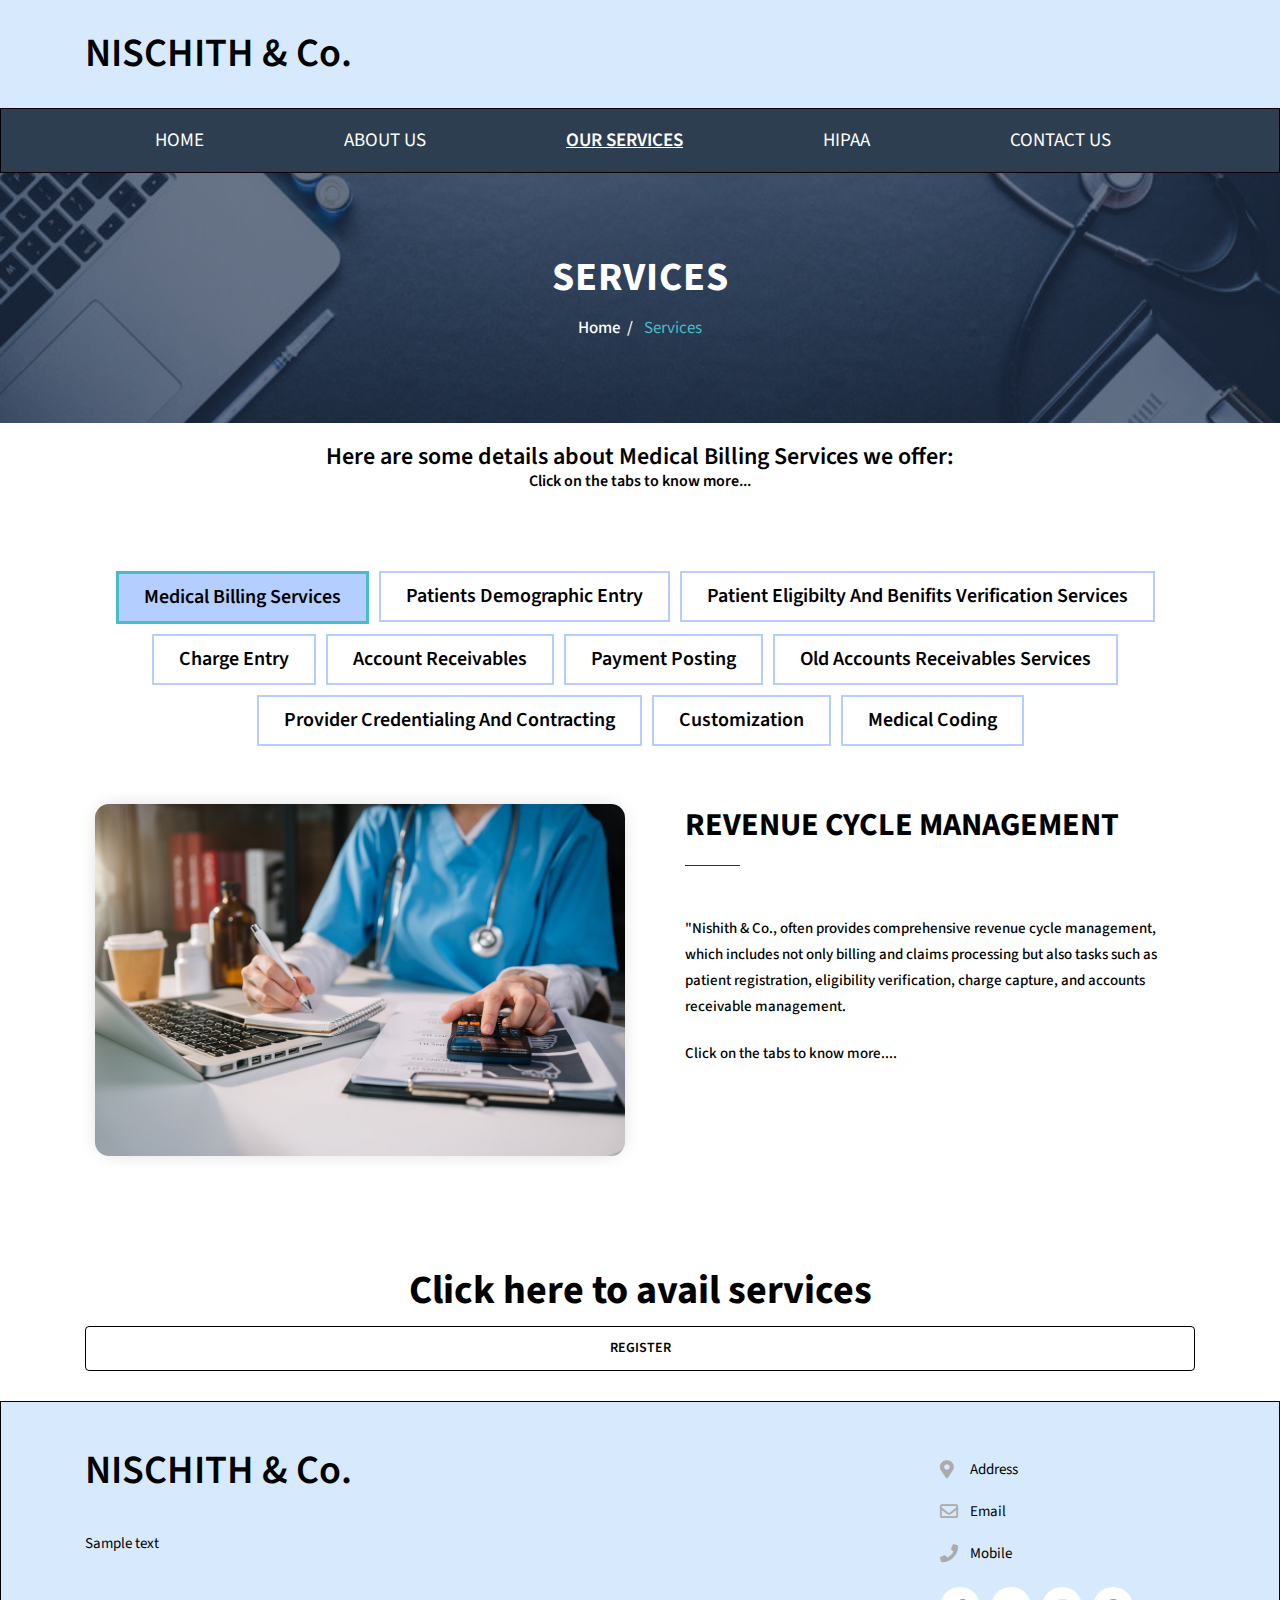
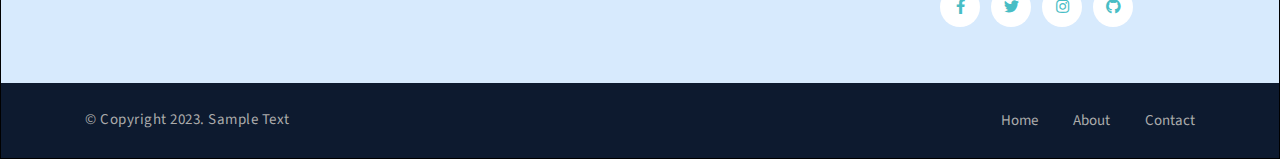
<file: service.html>
<!DOCTYPE html>
<html lang="zxx">
<head>

  <!-- ** Basic Page Needs ** -->
  <meta charset="utf-8">
  <title>Nischith & Co.</title>

  <!-- ** Mobile Specific Metas ** -->
  <meta http-equiv="X-UA-Compatible" content="IE=edge">
  <!-- ** Plugins Needed for the Project ** -->
  <!-- bootstrap -->
  <link rel="stylesheet" href="plugins/bootstrap/bootstrap.min.css">
  <!-- Slick Carousel -->
  <link rel="stylesheet" href="plugins/slick/slick.css">
  <link rel="stylesheet" href="plugins/slick/slick-theme.css">
  <!-- fontawesome -->
  <link rel="stylesheet" href="plugins/fontawesome/css/all.min.css">
  <!-- animate.css -->
  <link rel="stylesheet" href="plugins/animation/animate.min.css">
  <!-- jquery-ui -->
  <link rel="stylesheet" href="plugins/jquery-ui/jquery-ui.css">
  <!-- Stylesheets -->
  <link href="css/style.css" rel="stylesheet">
  <!--Favicon Icon next to the webpage name in browser tab-->
<!--  <link rel="icon" href="images/favicon.png" type="image/x-icon"> -->
</head>


<body>
  <div class="page-wrapper">



    <!--Header Upper-->
    <section class="header-uper">
      <div class="container">
        <div class="row align-items-center">
          <div class="col-xl-4 col-lg-3">
            <div class="logo">
              <a href="index.html">
               <!-- <img loading="lazy" class="img-fluid" src="images/logo.png" alt="logo"> -->
               <h1 class="title-name" style="color: #000">NISCHITH & Co.</h1>
             </a>
           </div>
         </div>
       </div>
     </div>
   </section>
   <!--Header Upper-->


   <!--Main Header-->
   <nav class="navbar navbar-expand-lg navbar-dark">
    <div class="container">
      <button class="navbar-toggler" type="button" data-toggle="collapse" data-target="#navbarLinks" aria-controls="navbarSupportedContent" aria-expanded="false" aria-label="Toggle navigation">
        <span class="navbar-toggler-icon"></span>
      </button>

      <div class="collapse navbar-collapse" id="navbarLinks">
        <ul class="navbar-nav">
          <li class="nav-item">
            <a class="nav-link" href="index.html">Home</a>
          </li>
          <li class="nav-item @@about">
            <a class="nav-link" href="about.html">About us</a>
          </li>
          <li class="nav-item active @@service">
            <a class="nav-link" href="service.html">Our Services</a>
          </li>
          <li class="nav-item @@HIPAA">
            <a class="nav-link" href="hipaa.html">HIPAA</a>
          </li>
          <li class="nav-item @@contact">
            <a class="nav-link" href="contact.html">Contact US</a>
          </li>
        </ul>
      </div>
    </div>
  </nav>
  <!--End Main Header -->

  <!--Page Title-->
  <section class="page-title text-center" style="background-image:url(images/background/bg.jpg);">
    <div class="container">
      <div class="title-text">
        <h1>services</h1>
        <ul class="title-menu clearfix">
          <li>
            <a href="index.html">home &nbsp;/</a>
          </li>
          <li>services</li>
        </ul>
      </div>
    </div>
  </section>
  <!--End Page Title-->
  <!--Start about us area-->
   <div style="text-align: center; padding-top: 20px;">
        <div class="col-lg-12">
            <h4 style="color: #000;">Here are some details about Medical Billing Services we offer:</h4>
            <h6>Click on the tabs to know more...</h6>
          </div>
        </div>
  <section class="service-tab-section section">
    <div class="outer-box clearfix">
      <div class="container">
        <div class="row">
          <div class="col-md-12">
            <!-- Nav tabs -->
            <div class="tabs mb-5">
              <ul class="nav nav-tabs justify-content-center" id="aboutTab" role="tablist">
                <li class="nav-item" role="presentation">
                  <a class="nav-link active" id="medical-billing-tab" data-toggle="tab" href="#medical-billing" role="tab" aria-controls="medical-billing" aria-selected="true">Medical Billing Services</a>
                </li>
                <li class="nav-item" role="presentation">
                  <a class="nav-link" id="patient-demographics-tab" data-toggle="tab" href="#patient-demographics" role="tab" aria-controls="patient-demographics" aria-selected="false">Patients Demographic Entry</a>
                </li>
                <li class="nav-item" role="presentation">
                  <a class="nav-link" id="patient-eligibility-tab" data-toggle="tab" href="#patient-eligibility" role="tab" aria-controls="patient-eligibility" aria-selected="false">Patient Eligibilty and Benifits Verification Services</a>
                </li>
                <li class="nav-item" role="presentation">
                  <a class="nav-link" id="charge-entry-tab" data-toggle="tab" href="#charge-entry" role="tab" aria-controls="charge-entry" aria-selected="false">Charge Entry</a>
                </li>

                <li class="nav-item" role="presentation">
                  <a class="nav-link" id="account-receivables-tab" data-toggle="tab" href="#account-receivables" role="tab" aria-controls="account-receivables" aria-selected="false">Account Receivables</a>
                </li>
                <li class="nav-item" role="presentation">
                  <a class="nav-link" id="payment-posting-tab" data-toggle="tab" href="#payment-posting" role="tab" aria-controls="payment-posting" aria-selected="false">Payment Posting</a>
                </li>
                <li class="nav-item" role="presentation">
                  <a class="nav-link" id="old-accounts-tab" data-toggle="tab" href="#old-accounts" role="tab" aria-controls="old-accounts" aria-selected="false">Old Accounts Receivables Services</a>
                </li>
                <li class="nav-item" role="presentation">
                  <a class="nav-link" id="cred-contracting-tab" data-toggle="tab" href="#cred-contracting" role="tab" aria-controls="cred-contracting" aria-selected="false">Provider Credentialing and Contracting</a>
                </li>
                <li class="nav-item" role="presentation">
                  <a class="nav-link" id="customization-tab" data-toggle="tab" href="#customization" role="tab" aria-controls="customization" aria-selected="false">Customization</a>
                </li>
                <li class="nav-item" role="presentation">
                  <a class="nav-link" id="medical-coding-tab" data-toggle="tab" href="#medical-coding" role="tab" aria-controls="medical-coding" aria-selected="false">Medical Coding</a>
                </li>
              </ul>
            </div>
            <!--Start single tab content-->
            <div class="tab-content" id="aboutTab">
               <div class="service-box tab-pane fade show active" id="medical-billing">
                <div class="row">
                  <div class="col-lg-6">
                    <img loading="lazy" class="img-fluid" src="images/services/medical-billing.jpg" alt="medical-billing-image">
                  </div>
                  <div class="col-lg-6">
                    <div class="contents">
                      <div class="section-title">
                        <h3>Revenue Cycle Management</h3>
                      </div>
                      <div class="text">
                        <p>"Nishith & Co., often provides comprehensive revenue cycle management, which includes not only billing and claims processing but also tasks such as patient registration, eligibility verification, charge capture, and accounts receivable management.</p>
                        <p>Click on the tabs to know more....</p>
                      </div>
                    </div>
                  </div>
                </div>
              </div>
              <!--End single tab content-->

              <!--Start single tab content-->
              <div class="service-box tab-pane fade" id="patient-demographics">
                <div class="row">
                  <div class="col-lg-12">
                    <div class="section-title" style="padding-bottom: 15px; text-align: center;">
                      <h2 style="margin-bottom: 20px; color: #000;">Patient Demographics Entry</h2>
                    </div>
                    <div class="col-lg-6" style="margin-right: auto; margin-left: auto; width: 50%; padding-bottom: 30px;">
                      <img loading="lazy" class="img-fluid" src="images/services/patients-demography.jpg" alt="patient-demographics-image">
                    </div>
                    <div class="col-lg-12">
                      <div class="contents">
                        <div class="text">
                          <h6 style="padding-bottom: 20px;">Patient Demographics Entry is a fundamental aspect of medical record keeping and administrative processes in healthcare facilities. Here's an overview of what it involves:</h6>
                          <strong>Basic Information:</strong> <p> This includes the patient's full name, date of birth, gender, and contact information (address, phone number, email).</p>
                          <strong>Insurance Details:</strong> <p> Recording the patient's insurance information is essential for billing purposes. This includes the name of the insurance company, policy number, group number (if applicable), and any relevant authorization or referral numbers.</p>
                          <strong>Emergency Contacts:</strong> <p> Patients are often asked to provide the name and contact information of a person to be contacted in case of an emergency.</p>
                          <strong>Medical History:</strong> <p> While not strictly demographic information, capturing key aspects of a patient's medical history, such as existing conditions, allergies, medications, and past surgeries, is crucial for providing quality care.</p>
                          <strong>Language and Communication Preferences:</strong> <p> It's important to note the patient's preferred language and any communication accommodations they may require, such as interpretation services or communication aids.</p>
                          <strong>Employment and Occupation:</strong> <p> Some healthcare facilities may request information about the patient's employment status and occupation for demographic purposes.</p>
                          <strong>Referral Source:</strong> <p> If the patient was referred by another healthcare provider, it's helpful to document this information for tracking and referral management purposes.</p>
                          <strong>Consent and Authorization:</strong> <p> Patients may need to provide consent for treatment and authorize the release of medical information as per regulatory requirements.</p>
                          <strong>Ethnicity and Race:</strong> <p> While optional and subject to regulations and patient preferences, some healthcare facilities collect information on ethnicity and race for demographic and statistical purposes.</p>
                          <strong>Signature and Date:</strong> <p> Patients may be required to sign and date the demographic information form to attest to its accuracy and acknowledge their understanding of privacy practices.</p>
                          <strong>HIPAA Compliance:</strong> <p>Ensuring compliance with HIPAA regulations is critical when collecting and storing patient demographic information to safeguard patient privacy and confidentiality.</p>
                          <p>Patient demographic information entry can be done manually through paper forms or electronically through electronic health record (EHR) systems or practice management software. Electronic methods offer advantages such as improved accuracy, easier retrieval of information, and integration with other clinical and administrative processes within the healthcare facility.</p>
                          <p>Accurate and up-to-date patient demographic information is essential for providing personalized care, facilitating communication between healthcare providers, and ensuring smooth administrative processes such as billing and insurance claims processing.</p>

                        </div>
                      </div>
                    </div>
                  </div>
                </div>
              </div>
              <!--End single tab content-->
              <!--Start single tab content-->
              <div class="service-box tab-pane fade" id="charge-entry">
                <div class="row">
                  <div class="col-lg-12">
                    <div class="section-title" style="padding-bottom: 15px; text-align: center;">
                      <h2 style="margin-bottom: 20px; color: #000;">Charge Entry</h2>
                      <p style="font-weight: bold;">Charge entry is a pivotal step in the healthcare revenue cycle management process. It involves documenting the services provided to patients in a healthcare facility, along with associated charges, to facilitate billing and reimbursement.</p> 
                    </div>
                    <div class="col-lg-6" style="margin-right: auto; margin-left: auto; width: 50%; padding-bottom: 30px;">
                      <img loading="lazy" class="img-fluid" src="images/services/charge-entry.jpg" alt="charge-entry-image">
                    </div>
                  </div>
                  <div class="col-lg-12">
                    <div class="contents">
                      <div class="text">
                        <h6 style="padding-bottom: 20px;">Here's how the charge entry process typically works:</h6>
                        <strong>Service Documentation:</strong> <p>Healthcare providers document the services rendered to patients during their visit. This includes procedures performed, treatments administered, medications prescribed, diagnostic tests conducted, and any other billable services..</p>
                        <strong>Charge Capture:</strong> <p>Once the services are documented and coded, the charges associated with each service are captured. This involves assigning monetary values to the services based on established fee schedules or reimbursement rates.</p>
                        <strong>Entry into Billing System:</strong> <p>The documented services and associated charges are entered into the healthcare facility's billing system or electronic health record (EHR) system. This information is linked to the patient's account for invoicing and reimbursement purposes.</p>
                        <strong>Quality Assurance:</strong> <p>Before finalizing the charge entry process, healthcare organizations often have quality assurance measures in place to ensure accuracy and completeness. This may involve reviewing the documentation, codes, and charges to identify any discrepancies or errors that need correction.</p>
                        <strong>Submission of Claims:</strong> <p>Once the charges are accurately entered into the system, claims are generated and submitted to insurance companies, government payers, or patients (if self-pay) for reimbursement.</p>
                        <p>Efficient and accurate charge entry is essential for optimizing revenue cycle performance, minimizing claim denials, and ensuring proper reimbursement for services provided. It also plays a crucial role in maintaining compliance with regulatory requirements and industry standards.</p>

                      </div>
                    </div>
                  </div>
                </div>
              </div>
              <!--End single tab content-->
              <!--Start single tab content-->
              <div class="service-box tab-pane fade" id="patient-eligibility">
                <div class="row">
                  <div class="col-lg-12">
                    <div class="section-title" style="padding-bottom: 15px; text-align: center;">
                      <h2 style="margin-bottom: 20px; color: #000;">Patient Eligibility and Benefits Verification Services</h2>
                      <p style="font-weight: bold;">Patient eligibility and benefits verification services are essential components of the healthcare revenue cycle management process. These services involve verifying a patient's insurance coverage and benefits before providing medical services.</p>
                    </div>
                    <div class="col-lg-6" style="margin-right: auto; margin-left: auto; width: 50%; padding-bottom: 30px;">
                      <img loading="lazy" class="img-fluid" src="images/services/patient-eligibility.jpg" alt="patient-eligibility-image">
                    </div>
                  </div>
                  <div class="col-lg-6">
                    <div class="contents" style="margin-top: 20px;">
                      <div class="text">
                        <h6 style="padding-bottom: 20px;">Here's how it typically works:</h6>
                        <strong>Gathering Patient Information:</strong> <p>The healthcare provider or their administrative staff collect necessary patient information, including personal details and insurance information.</p>
                        <strong>Verification Process:</strong><p> Using the provided information, the healthcare provider or a third-party service contacts the patient's insurance company to verify eligibility and benefits. This involves checking details such as coverage status, effective dates, co-pays, deductibles, and any limitations or exclusions.</p>
                        <strong>Confirmation:</strong> <p>Once the verification process is complete, the provider receives confirmation of the patient's insurance coverage and benefits. This information helps determine the patient's financial responsibility for the planned medical services.</p>
                        <strong>Communication with Patient:</strong><p>Based on the verified insurance information, the provider communicates with the patient regarding their coverage, any out-of-pocket expenses, and any additional steps needed for payment or authorization.</p>
                        <strong>Documentation:</strong><p> The results of the eligibility and benefits verification process are documented in the patient's medical records or practice management system for reference and billing purposes.</p>
                      </div>
                    </div>
                  </div>
                  <div class="col-lg-6">
                    <div class="accordion-section" style="margin-top: 20px;">
                      <div class="accordion-holder">
                        <div class="accordion" id="accordionGroup" role="tablist" aria-multiselectable="true">
                          <div class="card">
                            <div class="card-header" role="tab" id="headingOne">
                              <h4 class="card-title">
                                <a role="button" data-toggle="collapse" href="#collapseOne" aria-expanded="true" aria-controls="collapseOne">
                                  Benefits of Patient Eligibility and Benefits Verification Services:
                                </a>
                              </h4>
                            </div>
                            <div id="collapseOne" class="collapse show" role="tabpanel" aria-labelledby="headingOne" data-parent="#accordionGroup">
                              <div class="card-body">
                                <strong>Accurate Billing:</strong><p> Verifying patient eligibility and benefits helps ensure accurate billing and reduces the risk of claim denials due to incorrect or outdated insurance information.</p>
                                <strong>Improved Patient Experience:</strong> <p>By informing patients about their insurance coverage and financial responsibilities upfront, providers can improve transparency and reduce surprises related to medical costs.</p>
                                <strong>Optimized Revenue Collection:</strong> <p>Knowing the patient's financial responsibility upfront allows providers to collect co-pays or other payments at the time of service, improving revenue collection and reducing accounts receivable.</p>
                                <strong>Efficient Workflow:</strong> <p>Outsourcing eligibility and benefits verification services to specialized third-party vendors can streamline administrative tasks for healthcare providers, allowing them to focus more on patient care.</p>
                                <p>Overall, patient eligibility and benefits verification services play a crucial role in ensuring smooth and efficient healthcare revenue cycle management while enhancing the patient experience.</p>

                              </div>
                            </div>
                          </div>
                        </div>
                      </div>
                    </div>
                  </div>
                </div>
              </div>
              <!--End single tab content-->

              <!--Start single tab content-->
              <div class="service-box tab-pane fade" id="payment-posting">
                <div class="row">
                  <div class="col-lg-12">
                    <div class="section-title" style="padding-bottom: 15px; text-align: center;">
                      <h2 style="margin-bottom: 20px; color: #000;">Payment Posting</h2>
                      <p style="font-weight: bold;">Payment Posting is the process of recording and reconciling payments received by a healthcare provider for services rendered to patients.</p>
                    </div>
                    <div class="col-lg-6" style="margin-right: auto; margin-left: auto; width: 50%; padding-bottom: 30px;">
                      <img loading="lazy" class="img-fluid" src="images/services/payment-posting.jpg" alt="payment-posting-image">
                    </div>
                    <div class="col-lg-12">
                      <div class="contents">
                        <div class="text">
                          <h6 style="padding-bottom: 20px;">This process involves several steps:</h6>
                          <strong>Receiving Payments:</strong> <p>This can include checks, electronic funds transfers (EFTs), credit card payments, or payments from third-party payers such as insurance companies or government programs.</p>
                          <strong>Identifying the Payment:</strong> <p> Each payment must be matched to the corresponding patient account and invoice or claim.</p>
                          <strong>Recording the Payment:</strong> <p> The amount received is entered into the healthcare provider's billing or practice management system, along with any relevant details such as the patient's account number, payment method, and date received.</p>
                          <strong>Reconciling Payments:</strong> <p> Payment posting involves comparing the received payments against the expected amounts based on billed services or claims submitted. Any discrepancies are investigated and resolved.</p>
                          <strong>Updating Patient Accounts:</strong> <p> The patient's account balance is adjusted based on the payment received, and any remaining balance or credits are applied accordingly.</p>
                          <strong>Reporting and analysis:</strong> <p> Payment posting data is often used for financial reporting, analysis of revenue trends, and tracking key performance indicators related to revenue cycle management.</p>
                          <strong>Accurate and timely payment posting</strong> <p> is essential for maintaining the financial health of a healthcare organization, ensuring proper reimbursement for services provided, and minimizing accounts receivable.</p>
                        </div>
                      </div>
                    </div>
                  </div>
                </div>
              </div>
              <!--End single tab content-->
              <!--Start single tab content-->
              <div class="service-box tab-pane fade" id="account-receivables">
                <div class="row">
                  <div class="col-lg-12">
                    <div class="section-title" style="padding-bottom: 15px; text-align: center;">
                      <h2 style="margin-bottom: 20px; color: #000;">Account Receivables</h2>
                      <p style="font-weight: bold;">Accounts receivable (AR) refers to the outstanding balances owed to a business or organization for goods or services that have been provided to customers or clients on credit. In the context of healthcare, accounts receivable specifically pertains to the amounts owed by patients, insurance companies, or other third-party payers for medical services rendered.</p>
                    </div>
                    <div class="col-lg-6" style="margin-right: auto; margin-left: auto; width: 50%; padding-bottom: 30px;">
                      <img loading="lazy" class="img-fluid" src="images/services/account-receivable.jpg" alt="account-receivables-image">
                    </div>
                  </div>
                  <div class="col-lg-12">
                    <div class="contents">
                      <div class="text">
                        <h6 style="padding-bottom: 20px;">The process of managing accounts receivable in healthcare involves several key steps:</h6>
                        <strong>Invoicing or billing:</strong> <p>Healthcare providers bill patients or submit claims to insurance companies for services provided. This initiates the accounts receivable process.</p>
                        <strong>Monitoring aging receivables:</strong> <p> Accounts receivable aging reports are generated to track outstanding balances by the length of time they have been unpaid. This helps identify overdue accounts and prioritize collections efforts.</p>
                        <strong>Following up on unpaid balances:</strong> <p> Healthcare organizations typically have procedures in place to follow up with patients, insurance companies, or other payers to collect overdue payments. This may involve sending reminder notices, making phone calls, or using other communication methods.</p>
                        <strong>Resolving disputed claims:</strong> <p> Sometimes, claims are denied or disputed by insurance companies, leading to delays or discrepancies in payments. Accounts receivable staff work to resolve these issues through appeals, resubmissions, or other means.</p>
                        <strong>Posting payments:</strong> <p> Payments received from patients or insurance companies are recorded and posted to the corresponding accounts receivable to update balances and reconcile accounts.</p>
                        <strong>Reconciliation and reporting:</strong> <p> Regular reconciliation of accounts receivable balances is conducted to ensure accuracy and completeness. AR reports are generated to track key metrics such as aging trends, collection rates, and outstanding balances.</p>

                        <p>Efficient management of accounts receivable is essential for maintaining cash flow, optimizing revenue cycle performance, and ensuring financial stability for healthcare organizations.</p>

                      </div>
                    </div>
                  </div>
                </div>
              </div>
              <!--End single tab content-->
              <!--Start single tab content-->
              <div class="service-box tab-pane fade" id="old-accounts">
                <div class="row">
                  <div class="col-lg-12">
                    <div class="section-title" style="padding-bottom: 15px; text-align: center;">
                      <h2 style="margin-bottom: 20px; color: #000;">Old Account Receivables Services</h2>
                      <p style="font-weight: bold;">"Old accounts receivables services" typically refer to the management and resolution of outstanding balances that have remained unpaid for an extended period. These services focus on addressing aged accounts receivable (AR) that have surpassed standard payment terms and may require specialized attention to facilitate collection.</p>
                    </div>
                    <div class="col-lg-6" style="margin-right: auto; margin-left: auto; width: 50%; padding-bottom: 30px;">
                      <img loading="lazy" class="img-fluid" src="images/services/old-account.jpg" alt="old-accounts-image">
                    </div>
                    <div class="col-lg-12">
                      <div class="contents">
                        <div class="text">
                          <h6 style="padding-bottom: 20px;">Here's how old accounts receivables services are typically conducted:</h6>
                          <strong>Identification of Aged Receivables:</strong> <p> Accounts receivable aging reports are generated to identify unpaid invoices or claims that have aged beyond the standard payment terms. These reports categorize outstanding balances based on the length of time they have been outstanding (e.g., 30 days, 60 days, 90 days, etc.).</p>
                          <strong>Prioritization of Accounts:</strong> <p> Aged receivables are prioritized based on factors such as the amount owed, the likelihood of collection, and the potential impact on cash flow. High-value or high-priority accounts may receive immediate attention, while lower-priority accounts may be addressed in subsequent stages.</p>
                          <strong>Follow-Up and Communication:</strong> <p> Accounts receivables staff reach out to responsible parties, such as patients or insurance companies, to follow up on unpaid balances. This may involve sending reminder notices, making phone calls, or using other communication channels to request payment or resolve outstanding issues.</p>
                          <strong>Resolution of Disputes:</strong> <p> In cases where invoices or claims are disputed by payers, accounts receivables staff work to resolve these disputes through appeals, resubmissions, or other means. This may require providing additional documentation or clarification to address payer concerns and facilitate payment.</p>
                          <strong>Negotiation and Settlement:</strong> <p> In situations where payment in full is not feasible, accounts receivables staff may negotiate payment plans or settlements with responsible parties to resolve outstanding balances. This may involve negotiating reduced settlement amounts or extended payment terms to facilitate collection.</p>
                          <strong>Documentation and Reporting:</strong> <p>All communication and activities related to old accounts receivables are documented for record-keeping and reporting purposes. Regular reporting on collection efforts, recovery rates, and outstanding balances helps track progress and identify areas for improvement.</p>
                          <p>Effective management of old accounts receivables is critical for optimizing cash flow, reducing bad debt write-offs, and maximizing revenue recovery for healthcare organizations. It requires proactive communication, diligent follow-up, and strategic resolution tactics to address outstanding balances and facilitate timely payment.</p>
                        </div>
                      </div>
                    </div>
                  </div>
                </div>
              </div>
              <!--End single tab content-->
              <!--Start single tab content-->
              <div class="service-box tab-pane fade" id="medical-coding">
                <div class="row">
                  <div class="col-lg-12">
                    <div class="section-title" style="padding-bottom: 15px; text-align: center;">
                      <h2 style="margin-bottom: 20px; color: #000;">Medical Coding Services</h2>
                      <p style="font-weight: bold;">Medical Coding Services play a crucial role in the healthcare industry by translating medical diagnoses, procedures, services, and equipment into universal alphanumeric codes. These codes are used for billing, insurance claims, and maintaining accurate medical records.</p> 
                      <p>Proper coding is essential for accurate billing. We employ trained coders who assign appropriate codes to diagnoses and procedures according to standard code sets such as ICD-10 (International Classification of Diseases, 10th Revision) and CPT (Current Procedural Terminology).
                      </p>
                    </div>
                    <div class="col-lg-6" style="margin-right: auto; margin-left: auto; width: 50%; padding-bottom: 30px;">

                      <img loading="lazy" class="img-fluid" src="images/services/medical-coding.jpg" alt="medical-coding-image">
                    </div>
                    <div class="col-lg-12">
                      <div class="contents">
                        <div class="text">
                          <h6 style="padding-bottom: 20px;">Here are the key aspects of medical coding services:</h6>

                          <strong>ICD Coding:</strong><p> Medical coding services use the International Classification of Diseases (ICD) coding system to classify and code diagnoses and health problems. The current standard is ICD-10, which provides a comprehensive set of codes for diseases, injuries, and other health conditions.</p>
                          <strong>CPT Coding:</strong><p> Current Procedural Terminology (CPT) codes are used to describe medical procedures and services performed by healthcare providers. Medical coding services assign appropriate CPT codes to procedures, surgeries, consultations, and other healthcare services rendered to patients.</p>
                          <strong>HCPCS Coding:</strong><p> Healthcare Common Procedure Coding System (HCPCS) codes are used primarily for billing Medicare and Medicaid patients. These codes cover medical services, supplies, equipment, and medications not included in the CPT coding system.</p>
                          <strong>Level of Detail:</strong><p> Accurate medical coding requires attention to detail to ensure that the codes assigned reflect the specific diagnoses, procedures, and services provided during patient encounters. This level of detail is essential for proper billing and reimbursement.</p>
                          <strong>Regulatory Compliance:</strong><p> Medical coding services must adhere to coding guidelines and regulations established by organizations such as the American Medical Association (AMA), Centers for Medicare and Medicaid Services (CMS), and the American Health Information Management Association (AHIMA). Compliance ensures accurate coding and prevents fraudulent practices.</p>
                          <strong>Certified Coders:</strong><p> Qualified and certified medical coders are essential for accurate and reliable coding. These professionals undergo rigorous training and certification processes to ensure proficiency in medical coding standards and guidelines.</p>
                          <strong>Quality Assurance:</strong><p> Medical coding services often have quality assurance processes in place to review coded medical records for accuracy and completeness. This may involve internal audits, peer reviews, and ongoing training programs to maintain coding proficiency.</p>

                        </div>
                      </div>
                    </div>
                  </div>
                </div>
              </div>
                <!--End single tab content-->

                <!--Start single tab content-->
                <div class="service-box tab-pane fade" id="customization">
                  <div class="row">
                    <div class="col-lg-12">
                      <div class="section-title" style="padding-bottom: 15px; text-align: center;">
                        <h2 style="margin-bottom: 20px; color: #000;">Customization</h2>
                        <p style="font-weight: bold;">We offer customizable solutions to meet the specific needs of different healthcare providers, including individual practitioners, group practices, hospitals, and clinics. we tailor our services to accommodate the size, specialty, and preferences of our clients.</p>
                      </div>
                      <div class="col-lg-6" style="margin-right: auto; margin-left: auto; width: 50%; padding-bottom: 30px;">
                        <img loading="lazy" class="img-fluid" src="images/services/customization.jpg" alt="customization-image">
                      </div>
                      <div class="col-lg-12">
                        <div class="contents">
                          <div class="text">
                            <p>"At [Company Name], we understand that every healthcare provider has unique requirements when it comes to medical billing. That's why we offer customizable medical billing services designed to adapt to your practice's individual needs and workflows.</p>
                            <p>Our team works closely with you to assess your practice's billing requirements, challenges, and objectives. We take the time to understand your specialty, patient population, payer mix, and existing billing processes to develop a customized solution that aligns with your goals.</p>
                            <p>Whether you prefer a fully outsourced billing solution or a hybrid approach that integrates with your existing systems, we have the flexibility to accommodate your preferences.</p> 
                            <h6 style="padding-bottom: 20px;">Our comprehensive suite of customizable services includes:</h6>
                            <strong>Claims Submission:</strong><p> We streamline the claims submission process, ensuring accuracy and compliance with payer requirements to expedite reimbursement.</p>
                            <strong>Payment Posting:</strong><p> Our team accurately posts payments and adjustments, reconciling accounts to maintain financial transparency and integrity.</p>
                            <strong>Denial Management:</strong><p> We proactively identify and address claim denials, appealing erroneous denials and implementing strategies to minimize future denials.</p>
                            <strong>Patient Billing:</strong><p> We provide clear and transparent patient billing statements, offering flexible payment options to enhance patient satisfaction and maximize collections.</p>
                            <strong>Reporting and Analytics:</strong><p> We offer customizable reporting and analytics tools to track key performance metrics, identify trends, and make data-driven decisions to optimize revenue cycle management.</p>
                            <p>At [Company Name], we are committed to providing personalized attention and support to meet your practice's unique billing needs. Our dedication to customization ensures that you receive tailored solutions that drive efficiency, improve cash flow, and ultimately enhance the financial health of your practice.</p>
                          </div>
                        </div>
                      </div>
                    </div>
                  </div>
                </div>
                <!--End single tab content-->

                <!--Start single tab content-->
                <div class="service-box tab-pane fade" id="cred-contracting">
                  <div class="row">
                    <div class="col-lg-12">
                      <div class="section-title" style="padding-bottom: 15px; text-align: center;">
                        <h2 style="margin-bottom: 20px; color: #000;">Provider Credentialing and Contracting</h2>
                      </div>
                      <div class="col-lg-6" style="margin-right: auto; margin-left: auto; width: 50%; padding-bottom: 30px;">
                        <img loading="lazy" class="img-fluid" src="images/services/cred-contracting.jpg" alt="credentialing-contracting-image">
                      </div>
                      <div class="col-lg-12">
                        <div class="contents">
                          <div class="text">
                            <h6 style="padding-bottom: 20px;">Provider Credentialing:</h6>
                            <strong>Verification of Credentials:</strong><p> Healthcare organizations verify the credentials of providers, including their education, training, licensure, board certifications, and any relevant professional affiliations.</p>
                            <strong>Primary Source Verification:</strong><p> This involves directly contacting the issuing organizations (e.g., medical schools, licensing boards) to confirm the accuracy of the credentials provided by the provider.</p>
                            <strong>Background Checks:</strong><p> Healthcare organizations may conduct background checks, including criminal history checks and sanctions screening, to ensure providers meet ethical and legal standards.</p>
                            <strong>Peer References:</strong><p> Peer references from other healthcare professionals may be obtained to assess the provider's clinical competence and professionalism.</p>
                            <strong>Ongoing Monitoring:</strong><p> Credentialing is not a one-time process; it requires ongoing monitoring of providers' credentials and performance to ensure continued compliance with organizational and regulatory standards.</p>

                            <h6 style="padding-bottom: 20px;">Provider Contracting:</h6>
                            <strong>Negotiation of Terms:</strong><p> Healthcare providers negotiate contracts with payers, including insurance companies, government programs (e.g., Medicare, Medicaid), and managed care organizations.</p>
                            <strong>Fee Schedules:</strong><p> Contracts specify reimbursement rates for services rendered by the provider. These rates may be based on fee schedules, capitation arrangements, or other payment models.</p>
                            <strong>Network Participation:</strong><p> Providers agree to participate in the payer's network, allowing them to deliver services to covered members and receive reimbursement according to the terms of the contract.</p>
                            <strong>Contractual Obligations:</strong><p> Contracts outline the rights and responsibilities of both parties, including billing and claims submission requirements, quality and performance metrics, and dispute resolution processes.</p>
                            <strong>Compliance with Regulations:</strong><p> Provider contracts must comply with state and federal regulations, including laws related to billing practices, fraud and abuse, and patient rights.</p>

                            <p>Effective provider credentialing and contracting processes are essential for ensuring the delivery of high-quality healthcare services, maintaining regulatory compliance, and facilitating fair and timely reimbursement for providers. These processes require close collaboration between healthcare organizations, providers, and payers to establish mutually beneficial relationships that support the delivery of cost-effective and patient-centered care.</p>
                          </div>
                        </div>
                      </div>
                    </div>
                  </div>
                </div>
                <!--End single tab content-->



              </div>
            </div>
          </div>
        </div>
      </div>
    </section>

    <section class="register-btn-div">
      <div class="container">
        <div class="row">
          <div class="col-lg-12">
            <div class="section-title text-center">
              <h3>Click here to avail services</h3>  
            </div>
            <!--Start single tab content-->
            <a href="contact.html"  class="btn btn-main btn-style-one register-btn">Register</a>
          </div>
        </div>
      </div>
    </section>


    <!--End about us area-->

    <!--footer-main-->
    <footer class="footer-main">
      <div class="footer-top">
        <div class="container">
          <div class="row justify-content-between">
            <div class="col-lg-4 mb-5 mb-lg-0">
              <div class="about-widget">
                <div class="footer-logo">
                  <figure>
                    <a href="index.html">
                      <!--  <img loading="lazy" class="img-fluid" src="images/logo.png" alt="logo"> -->
                      <h1 class="title-name" style="color: #000;">NISCHITH & Co.</h1>
                    </a>
                  </figure>
                </div>
                <p>Sample text</p>
              </div>
            </div>
            <div class="col-lg-3 col-md-5 mb-3 mb-md-0">
              <ul class="location-link">
                <li class="item">
                  <i class="fas fa-map-marker-alt"></i>
                  <p>Address</p>
                </li>
                <li class="item">
                  <i class="far fa-envelope" aria-hidden="true"></i>
                  <a href="mailto:support@medic.com">
                    <p>Email</p>
                  </a>
                </li>
                <li class="item">
                  <i class="fas fa-phone" aria-hidden="true"></i>
                  <p>Mobile</p>
                </li>
              </ul>
              <ul class="list-inline social-icons">
                <li class="list-inline-item"><a href="" aria-label="facebook"><i class="fab fa-facebook-f"></i></a></li>
                <li class="list-inline-item"><a href="" aria-label="twitter"><i class="fab fa-twitter"></i></a></li>
                <li class="list-inline-item"><a href="" aria-label="instagram"><i class="fab fa-instagram"></i></a></li>
                <li class="list-inline-item"><a href="" aria-label="github"><i class="fab fa-github"></i></a></li>
              </ul>
            </div>
          </div>
        </div>
      </div>
      <div class="footer-bottom">
        <div class="container clearfix">
          <div class="copyright-text">
            <p>&copy; Copyright 2023. Sample Text</p>
          </div>
          <ul class="footer-bottom-link">
            <li>
              <a href="index.html">Home</a>
            </li>
            <li>
              <a href="about.html">About</a>
            </li>
            <li>
              <a href="contact.html">Contact</a>
            </li>
          </ul>
        </div>
      </div>
    </footer>
    <!--End footer-main-->

    <!-- scroll-to-top -->
    <div id="back-to-top" class="back-to-top">
      <i class="fa fa-angle-up"></i>
    </div>

  </div>
  <!--End pagewrapper-->


  <!--Scroll to top-->
  <div class="scroll-to-top scroll-to-target" data-target=".header-top">
    <span class="icon fa fa-angle-up"></span>
  </div>


  <!-- jquery -->
  <script src="plugins/jquery.min.js"></script>
  <!-- bootstrap -->
  <script src="plugins/bootstrap/bootstrap.min.js"></script>
  <!-- Slick Slider -->
  <script src="plugins/slick/slick.min.js"></script>
  <script src="plugins/slick/slick-animation.min.js"></script>
  <!-- jquery-ui -->
  <script src="plugins/jquery-ui/jquery-ui.js" defer></script>
  <!-- script js -->
  <script src="js/script.js"></script>
</body>

</html>
</file>
<file: css/style.css>
@import url("https://fonts.googleapis.com/css?family=Roboto:400,500,700|Source+Sans+Pro:400,600,700");

body {
  line-height: 1.4;
  font-family: "Source Sans Pro", sans-serif;
  -webkit-font-smoothing: antialiased;
}

.title-name {
  color: #000000;
  font-family: "Source Sans Pro", sans-serif;
}

p {
  font-family: "Source Sans Pro", sans-serif;
  color: #000;
  font-size: 16px;
}

h1,
h2,
h3,
h4,
h6 {
  font-family: "Source Sans Pro", sans-serif;
  font-weight: 600;
}

/*=== MEDIA QUERY ===*/
body {
  font-size: 15px;
  color: #000;
  line-height: 1.8em;
  font-weight: 400;
  background: #ffffff;
  background-size: cover;
  background-repeat: no-repeat;
  background-position: center top;
  -webkit-font-smoothing: antialiased;
  font-family: "Source Sans Pro", sans-serif;
}

.page-wrapper {
  overflow: hidden;
}

a {
  text-decoration: none;
  cursor: pointer;
}

a:hover,
a:focus,
a:visited {
  text-decoration: none;
  outline: none;
}

h1,
h2,
h3,
h4,
h5,
h6 {
  margin: 0px;
}

button {
  font-family: "Roboto", sans-serif;
}

p {
  position: relative;
  line-height: 1.8em;
}

.section-title h3 {
  font-size: 40px;
  line-height: 50px;
  color: #000;
  font-weight: 700;
  font-family: "Source Sans Pro", sans-serif;
}

.section-title h2 {
  font-size: 40px;
  line-height: 50px;
  color: #000;
  font-weight: 700;
  font-family: "Source Sans Pro", sans-serif;
}

.section-title h5 {
  font-size: 22px;
  color: #000;
}

.page-wrapper {
  position: relative;
  margin: 0 auto;
  width: 100%;
  min-width: 300px;
}

li {
  list-style: none;
  padding: 0px;
  margin: 0px;
}

.btn-style-one {
  font-size: 14px;
  font-weight: 600;
  color: #000;
  line-height: 27px;
  padding: 8px 36px;
  background: #fff;
  border: 1px solid #000;
  display: inline-block;
  text-transform: uppercase;
  font-family: "Source Sans Pro", sans-serif;
  transition: all 0.5s ease;
  -moz-transition: all 0.5s ease;
  -webkit-transition: all 0.5s ease;
  -ms-transition: all 0.5s ease;
  -o-transition: all 0.5s ease;
}

.btn-style-one:hover {
  color: #000;
  border: 1px solid #000;
  background: #d7eafd;
  transition: all 0.5s ease;
  -moz-transition: all 0.5s ease;
  -webkit-transition: all 0.5s ease;
  -ms-transition: all 0.5s ease;
  -o-transition: all 0.5s ease;
}

.register-btn-div {
  padding: 30px;
}

.register-btn {
  margin-top: 10px;
  width: 100%;

}

.section {
  padding: 80px;
}

.bg-gray {
  background: #f9fcff;
}

.logo {
  display: inline-block;
}

.header-uper {
  padding: 30px 0px;
  background-color: #d7eafd;
}

@media (max-width: 991px) {
  .header-uper {
    text-align: center;
  }
}

.navbar {
  border: solid 1px #000;
  margin-bottom: 0;
  background: #2d3e50;
}

@media (max-width: 991px) {
  .navbar .navbar-nav {
    padding: 15px 0;
  }
}

.navbar .navbar-nav li>.nav-link {
  font-family: "Source Sans Pro", sans-serif;
  font-size: 19px;
  color: #fff;
  text-transform: uppercase;
  padding: 10px 70px !important;
  transition: 0.3s;
}

@media (max-width: 991px) {
  .navbar .navbar-nav li>.nav-link {
    padding: 6px 18px !important;
    text-align: center;
  }
}

.navbar .navbar-nav li>.nav-link:hover {
  color: #ffffff;
  font-weight: bold;
  opacity: 0.7;
}

.navbar .navbar-nav li.active>a {
  background: transparent;
  font-weight: 600;
  text-decoration: underline;
}

.navbar .navbar-nav li.active>a:hover {
  background: transparent;
}


.navbar-dark .navbar-toggler {
  color: rgba(255, 255, 255, 0.5);
  border-color: #fff;
  border-radius: 0;
  padding-left: 8px;
  padding-right: 8px;
  margin: 6px auto;
}

button:focus {
  outline: 0;
}

.hero-slider {
  height: 80vh;
}

.hero-slider .slider-item {
  height: 80vh;
  display: flex !important;
  justify-content: center;
  align-items: center;
  background-repeat: no-repeat;
  background-position: center;
  background-size: cover;
  position: relative;
}

.hero-slider .slider-item:focus {
  outline: 0;
}

.hero-slider .slider-item:before {
  position: absolute;
  background: rgba(0, 0, 0, 0.5);
  content: "";
  top: 0;
  height: 100%;
  width: 100%;
}

.hero-slider .content {
  position: relative;
  z-index: 2;
}

.hero-slider .content.style h2 {
  font-size: 60px;
}

@media (max-width: 767px) {
  .hero-slider .content.style h2 {
    font-size: 30px;
  }
}

.hero-slider .content.style .offer-text {
  letter-spacing: 7px;
  font-size: 15px;
  margin-bottom: 5px;
}

.hero-slider .content.style .tag-text {
  font-size: 20px;
  font-weight: normal;
}

.hero-slider .content.style .btn-main {
  border-radius: 3px;
  padding: 16px 50px;
  font-weight: 700;
}

.hero-slider .content h2 {
  font-size: 35px;
  text-transform: capitalize;
  font-weight: 600;
  font-family: "Roboto", sans-serif;
  color: #fff;
}

.hero-slider .content p {
  font-size: 26px;
  color: #fff;
}

.hero-slider .content .btn-white {
  background: transparent;
  text-transform: uppercase;
  letter-spacing: 1px;
  color: #fff;
  border: 1px solid #fff;
  transition: all 0.3s ease;
}

.hero-slider .content .btn-white:hover {
  background: #fff;
  color: #000;
}

.hero-slider .slick-dots {
  bottom: 20px;
}

.hero-slider .slick-dots li {
  margin: 0 3px;
}

.hero-slider .slick-dots li button:before {
  font-size: 15px;
}

.hero-slider .slick-dots li.slick-active button:before {
  color: #fff;
}

.hero-slider .slick-prev {
  left: 20px;
  z-index: 100;
}

.hero-slider .slick-prev:before {
  content: "\f053";
  font-family: "Font Awesome 5 Free";
  font-weight: bold;
}

.hero-slider .slick-next {
  right: 20px;
  z-index: 100;
}

.hero-slider .slick-next:before {
  content: "\f054";
  font-family: "Font Awesome 5 Free";
  font-weight: bold;
}

.slick-dotted.slick-slider {
  margin-bottom: 0 !important;
}

.form-control {
  margin-bottom: 30px;
}

@media (max-width: 767px) {
  .contact .address-block .media {
    flex-wrap: wrap;
    text-align: center;
  }

  .contact .address-block .media:last-child {
    margin-bottom: 30px;
  }
}

.contact .address-block .media i {
  color: #48bdc5;
  font-size: 30px;
  margin-right: 35px;
  width: 40px;
  display: block;
}

@media (max-width: 767px) {
  .contact .address-block .media i {
    flex-basis: 100%;
    margin-right: 0;
    margin-bottom: 30px;
  }
}

.contact .address-block .media .media-body h3 {
  font-size: 24px;
  margin-bottom: 15px;
}

.contact .address-block .media .media-body p {
  line-height: 25px;
}

.contact .address-block .media:not(:last-child) {
  margin-bottom: 20px;
}

.form-control {
  box-shadow: none;
  border-radius: 0;
  padding: 15px 20px;
  font-size: 14px;
}

.form-control:focus {
  box-shadow: none;
  border: 1px solid #48bdc5;
}

.form-control.main {
  padding: 20px;
}

.feature-section {
  position: relative;
}

.feature-section .image-content .section-title {
  margin-bottom: 20px;
}

.feature-section .image-content .section-title h3 {
  position: relative;
  padding-bottom: 15px;
}

.feature-section .image-content .section-title p {
  margin-bottom: 40px;
}

.feature-section .image-content .item {
  position: relative;
  margin-top: 40px;
  padding: 0 30px;
}

@media (max-width: 767px) {
  .feature-section .image-content .item {
    padding: 0;
  }
}

.feature-section .image-content .icon-box {
  height: 50px;
  margin-bottom: 20px;
}

.feature-section .image-content .item h3 {
  font-size: 23px;
  line-height: 30px;
  font-weight: 400;
  color: #222222;
  font-family: "Source Sans Pro", sans-serif;
}

.feature-section .image-content .item p {
  font-size: 15px;
  line-height: 28px;
}

.feature-section .contact-info .item {
  position: relative;
  display: inline-block;
  margin: -2px;
  padding: 22px 67px 20px 105px;
}

.feature-section .contact-info .item:nth-child(1) {
  background: #8383d1;
}

.feature-section .contact-info .item:nth-child(2) {
  background: #7491ce;
}

.feature-section .contact-info .item:nth-child(3) {
  background: #6fb4d0;
}

.feature-section .contact-info .icon-box {
  position: absolute;
  top: 40px;
  left: 45px;
}

.feature-section .contact-info i:before {
  font-size: 30px;
  color: #ffffff;
}

.feature-section .contact-info p {
  font-size: 15px;
  line-height: 28px;
  font-weight: 600;
  color: #ffffff;
  font-family: "Roboto", sans-serif;
}

.feature-section.style-two {
  position: relative;
  padding: 0px;
  margin-top: -56px;
  margin-bottom: -50px;
  z-index: 11;
}

.service-tab-section {
  position: relative;
}

.service-tab-section .outer-box {
  position: relative;
  z-index: 1;
}

.tabs .nav-tabs>li,
.tabs .nav-pills>li {
  margin-bottom: 10px;
}

.tabs .nav-tabs {
  text-align: center;
  border-bottom: 0;
  margin-bottom: 20px;
}

.tabs .nav-tabs li:not(:last-child) {
  margin-right: 10px;
}

.tabs .nav-tabs li a {
  text-transform: capitalize;
  font-size: 20px;
  padding: 10px 25px;
  font-weight: 600;
  color: #000;
  font-family: "Source Sans Pro", sans-serif;
  border: 2px solid #B4CEFF;
  border-radius: 0;
  transition: all 0.3s ease;
}

.tabs .nav-tabs li a.active,
.tabs .nav-tabs li a:hover {
  color: #000;
  background: #B4CEFF;
  border: 3px solid #48bdc5;
}

.tab-content {
  position: relative;
  float: left;
  width: 100%;
  z-index: 99;
}

.service-box {
  position: relative;
  width: 100%;
}

.service-box img {
  border-radius: 14px;
  width: 100%;
  box-shadow: 0px 0px 20px -5px rgba(0, 0, 0, 0.2);
}

.service-box .contents {
  margin-left: 30px;
  color: #000;
}

@media (max-width: 991px) {
  .service-box .contents {
    margin-left: 0;
    margin-top: 50px;
  }
}

.service-box .contents .btn-style-one {
  margin-top: 20px;
}

.service-box .section-title h3 {
  position: relative;
  font-size: 32px;
  line-height: 42px;
  font-weight: 700;
  padding-bottom: 20px;
  margin-bottom: 45px;
  color: #000;
  text-transform: uppercase;
}

.service-box .section-title h3:before {
  position: absolute;
  left: 0px;
  content: "";
  bottom: 0px;
  background: #333333;
  height: 1px;
  width: 55px;
}

.service-box .text {
  position: relative;
  margin-bottom: 15px;
}

.service-box .text p {
  font-size: 15px;
  line-height: 26px;
  font-weight: 500;
  padding-top: 5px;
  color: #000;
}

.service-box .icon-box {
  position: absolute;
  top: 0px;
  left: -5px;
}

.service-box .content-list {
  padding-left: 0;
}

.service-box .content-list li {
  font-size: 15px;
  line-height: 26px;
  font-weight: 500;
  padding: 4px 0px;
  padding-left: 27px;
  list-style: none;
  position: relative;
}

.service-box .content-list li i {
  position: absolute;
  left: 0;
  top: 9px;
}

.service-section {
  position: relative;
}

.service-section .section-title h3 {
  position: relative;
  padding-bottom: 15px;
}

.service-section .section-title p {
  font-size: 15px;
  line-height: 26px;
  color: #777777;
  font-weight: 400;
}

.service-section .items-container {
  margin-top: 30px;
}

.service-section .items-container .slick-prev:before,
.service-section .items-container .slick-next:before {
  font-size: 25px;
  color: #48bdc5;
}

.service-section .items-container .item {
  margin: 10px 15px;
  outline: 0;
}

@media screen and (max-width: 525px) {
  .service-section .items-container .item {
    margin: 10px 5px;
  }
}

.service-section .inner-box {
  position: relative;
  border-radius: 5px 5px 0px 0px;
  box-shadow: 0 0 20px #f1f1f1;
}

.service-section .inner-box .img_holder img {
  width: 100%;
  height: 320px;
  border-radius: 5px;
}

.service-section .inner-box .image-content {
  padding: 38px 30px;
  background: #fff;
}

.service-section .inner-box .image-content span {
  font-size: 15px;
  line-height: 26px;
  font-weight: 400;
  color: #777777;
  letter-spacing: 0.5px;
}

.service-section .inner-box .image-content h6 {
  font-size: 18px;
  line-height: 28px;
  font-weight: 600;
  color: #222222;
  padding-top: 6px;
  padding-bottom: 8px;
  text-transform: uppercase;
}

.service-section .inner-box .image-content p {
  font-size: 15px;
  line-height: 26px;
  font-weight: 400;
  color: #777777;
  margin-bottom: 0;
}

.accordion-box {
  margin-top: 40px;
}

.accordion-box .accordion {
  position: relative;
  margin-bottom: 20px;
  box-shadow: 0 0 20px #f1f1f1;
}

.accordion-box .accordion .accord-btn {
  position: relative;
  cursor: pointer;
  padding: 20px;
  background: #fafafa;
  transition: all 500ms ease;
}

.accordion-box .accordion .accord-btn h6 {
  font-size: 15px;
  font-weight: 400;
  color: #222222;
  line-height: 26px;
  transition: all 500ms ease;
}

.accordion-box .accordion .accord-btn::after {
  position: absolute;
  color: #777777;
  content: "\f107";
  font-size: 17px;
  font-weight: 400;
  line-height: 24px;
  top: 20px;
  right: 20px;
  width: 26px;
  text-align: center;
  height: 26px;
  border-radius: 25px;
  font-family: "FontAwesome";
  transition: all 500ms ease 0s;
}

.accordion-box .accordion .accord-btn.active {
  background: #f4f4f4;
  transition: all 500ms ease;
}

.accordion-box .accordion .accord-btn.active h6 {
  font-weight: 700;
  transition: all 500ms ease;
}

.accordion-box .accordion .accord-btn.active:after {
  content: "\f106";
  color: #012f5d;
  transition: all 500ms ease 0s;
}

.accordion-box .accordion .accord-content {
  position: relative;
  display: none;
  padding-left: 20px;
  padding-right: 50px;
}

.accordion-box .accordion .accord-content.collapsed {
  display: block;
}

.accordion-box .accordion .accord-content p {
  font-size: 15px;
  line-height: 26px;
  font-weight: 400;
  color: #777777;
  padding: 20px 0px;
}

.testimonial-section {
  position: relative;
  background-size: cover !important;
  padding: 10px 0px;
  background-repeat: no-repeat !important;
}

.testimonial-section:before {
  position: absolute;
  top: 0px;
  left: 0px;
  content: "";
  width: 100%;
  height: 100%;
  background: rgba(72, 189, 197, 0.7);
}

.testimonial-section .section-title h3 {
  position: relative;
  padding-bottom: 30px;
  color: #ffffff;
}

.testimonial-section .section-title h3 span {
  color: #ffffff;
}

.testimonial-section .inner-box {
  position: relative;
  padding: 80px 30px 35px;
  background: #fff;
  margin-top: 50px;
  margin-bottom: 20px;
  margin-left: 15px;
  margin-right: 15px;
  border-radius: 10px;
  box-shadow: 0px 0px 10px -2px rgba(0, 0, 0, 0.2);
}

@media screen and (max-width: 525px) {
  .testimonial-section .inner-box {
    margin-left: 5px;
    margin-right: 5px;
  }
}

.testimonial-section .inner-box h2 {
  position: relative;
  line-height: 26px;
  font-weight: 600;
  color: #000;
  padding-bottom: 15px;
  text-transform: uppercase;
  font-weight: normal;
}

.testimonial-section .inner-box p {
  font-size: 15px;
  line-height: 24px;
  font-weight: 400;
  color: #1a1a1a;
}

.testimonial-section .inner-box .image-box {
  position: absolute;
  top: -45px;
  left: 50%;
  transform: translateX(-50%);
  border-radius: 50%;
  border: 5px solid #fff;
}

.testimonial-section .inner-box .image-box img {
  width: 90px;
  height: 90px;
  border-radius: 50%;
}

.blog-section .section-title h3 {
  position: relative;
  font-size: 36px;
}
.contact-area {
  padding-left: 70px;
}

.contact-area form {
  margin-top: 60px;
}

.contact-area .form-group {
  position: relative;
  margin-bottom: 20px;
}

.contact-area input,
.contact-area textarea {
  position: relative;
  width: 100%;
  height: 50px;
  color: #777777;
  padding: 10px 25px;
  background: #f4f4f4;
  display: block;
  border: 1px solid #ececec;
}

.contact-area .form-group select {
  -webkit-appearance: none;
  -ms-appearance: none;
  -moz-appearance: none;
  -o-appearance: none;
  height: 50px;
  width: 100%;
  padding: 10px 20px;
  border: 1px solid #ececec;
  background: #f4f4f4 url(../images/icons/icon-select.png) right center no-repeat;
  cursor: pointer;
}

.contact-area .form-group option {
  font-weight: normal;
  display: block;
  white-space: pre;
  height: 50px;
  padding: 20px;
}

.contact-area .form-group option:hover {
  background: #7b64cb;
}

.contact-area textarea {
  height: 190px;
  resize: none;
  padding-top: 15px;
}

.contact-area button {
  width: 100%;
  height: 50px;
}

.contact-area .form-group i {
  position: absolute;
  top: 16px;
  right: 20px;
  font-size: 15px;
}
.story {
  padding: 100px 0;
}

.story img {
  border-radius: 14px;
  width: 100%;
  box-shadow: 0px 0px 20px -5px rgba(0, 0, 0, 0.2);
}

@media (max-width: 991px) {
  .story .story-content {
    margin-top: 50px;
  }
}

.story .story-content h2 {
  text-transform: uppercase;
  color: #000;
  font-family: "Source Sans Pro", sans-serif;
  font-weight: bold;
  margin-bottom: 30px;
  font-size: 40px;
  text-transform: capitalize;
  text-align: center;
}

.story .story-content .tagline {
  font-size: 20px;
  font-weight: normal;
  font-family: "Source Sans Pro", sans-serif;
  margin-bottom: 20px;
  line-height: 1.5;
}

.story .story-content p {
  font-size: 16px;
}

.story .story-content h6 {
  margin-top: 30px;
  color: #333333;
  font-size: 20px;
  margin-bottom: 10px;
  font-family: "Source Sans Pro", sans-serif;
  font-weight: bold;
}

.page-title {
  position: relative;
  padding: 80px 0;
  background-size: cover;
  background-position: center center;
  background-repeat: no-repeat;
}

.page-title:before {
  content: "";
  left: 0px;
  top: 0px;
  width: 100%;
  height: 100%;
  position: absolute;
  background: rgba(19, 38, 70, 0.6);
}

.page-title .title-text h1 {
  position: relative;
  font-size: 40px;
  color: #ffffff;
  line-height: 50px;
  font-weight: 700;
  text-transform: uppercase;
  margin-bottom: 10px;
  letter-spacing: 1px;
  font-family: "Source Sans Pro", sans-serif;
}

.page-title .title-text .title-menu {
  padding-left: 0;
  margin-bottom: 0;
}

.page-title .title-text .title-menu li {
  position: relative;
  color: #48bdc5;
  font-size: 17px;
  display: inline-block;
  line-height: 30px;
  text-transform: capitalize;
}

.page-title .title-text .title-menu li a {
  margin-right: 8px;
  color: #ffffff;
  font-weight: 500;
  transition: all 500ms ease;
}

.page-title .title-text .title-menu li a:hover {
  color: #48bdc5;
  transition: all 500ms ease;
}


.footer-main {
  position: relative;
  background-size: cover;
  z-index: 1;
  background: #d7eafd;
  border: solid 1px #000;
}

.footer-main .footer-top {
  padding-top: 45px;
  padding-bottom: 40px;
}

.footer-main .footer-top .footer-logo {
  padding-bottom: 20px;
}

.footer-main .footer-top p {
  font-size: 15px;
  line-height: 26px;
  font-weight: 400;
  color: #000000;
}

.footer-main .footer-top h2 {
  font-size: 18px;
  line-height: 26px;
  font-weight: 400;
  color: #ffffff;
  padding-bottom: 35px;
  text-transform: uppercase;
}

.footer-main .footer-top .location-link {
  padding-top: 10px;
  padding-left: 0;
}

.footer-main .footer-top .location-link .item {
  position: relative;
  padding-left: 30px;
  margin-bottom: 15px;
}

.footer-main .footer-top .location-link .item i {
  position: absolute;
  top: 3px;
  left: 0px;
}

.footer-main .footer-top .location-link .item i:before {
  font-size: 18px;
  color: #ababab;
}

.footer-main .footer-top .social-icons {
  margin-top: 20px;
}

.footer-main .footer-top .social-icons li a {
  display: block;
  height: 40px;
  width: 40px;
  color: #48bdc5;
  background: #fff;
  text-align: center;
  border-radius: 50%;
}

.footer-main .footer-top .social-icons li a i {
  line-height: 40px;
}

.footer-main .footer-top .menu-link {
  padding-left: 0;
}

.footer-main .footer-top .menu-link li {
  padding-bottom: 15px;
}

.footer-main .footer-top .menu-link li a {
  font-size: 15px;
  line-height: 26px;
  font-weight: 400;
  color: #ababab;
  letter-spacing: 0.5px;
  font-family: "Source Sans Pro", sans-serif;
}

.footer-main .footer-top .menu-link li i {
  margin-right: 12px;
  font-size: 13px;
}

.footer-main .footer-top .media-left img {
  height: 80px;
  width: 80px;
}

.footer-main .footer-top .social-links ul {
  padding-left: 0;
}

.footer-main .footer-top .social-links ul li {
  position: relative;
  margin-bottom: 30px;
}

.footer-main .footer-top .social-links ul li h5 {
  margin-bottom: 5px;
}

.footer-main .footer-top .social-links ul li p {
  line-height: 24px;
  margin-bottom: 0;
}

.footer-main .footer-top .social-links ul li a {
  color: #ffffff;
}

.footer-main .footer-top .social-links ul li i {
  position: absolute;
  left: 0px;
  top: 7px;
  width: 47px;
  height: 47px;
  color: #ffffff;
  line-height: 47px;
  text-align: center;
  background: #48bdc5;
  margin-right: 10px;
}

.footer-main .footer-top .social-links span {
  color: #ababab;
  font-size: 15px;
  line-height: 26px;
  font-weight: 400;
}

.footer-main .footer-top .gallery-widget {
  position: relative;
  margin-left: 15px;
}

.footer-main .footer-top .gallery-widget .image {
  position: relative;
  float: left;
  width: 30%;
  margin: 2.5px;
  overflow: hidden;
}

.footer-main .footer-top .gallery-widget .image img {
  position: relative;
  width: 100%;
}

.footer-main .footer-top .gallery-widget .image .lightbox-image {
  position: absolute;
  width: 100%;
  height: 100%;
  content: "";
  top: 0px;
  left: 0px;
  display: flex;
  z-index: 99;
  align-items: center;
  justify-content: center;
  background: linear-gradient(to right, rgba(122, 102, 203, 0.8) 0%, rgba(72, 189, 197, 0.74) 100%);
  transition: all 500ms ease;
  transform: scale(0, 0);
}

.footer-main .footer-top .gallery-widget .image .lightbox-image i {
  color: #ffffff;
  font-size: 20px;
  font-weight: 400;
}

.footer-main .footer-top .gallery-widget .image:hover .lightbox-image {
  transition: all 500ms ease;
  transform: scale(1, 1);
}

.footer-bottom {
  padding: 24px 0px;
  background: #0d1a2f;
}

.footer-bottom .copyright-text {
  float: left;
}

.footer-bottom .copyright-text p {
  font-size: 15px;
  font-weight: 400;
  color: #ababab;
  line-height: 26px;
  margin-bottom: 0px;
  letter-spacing: 0.5px;
  text-transform: capitalize;
}

.footer-bottom .copyright-text a {
  color: #ababab;
}

.footer-bottom .footer-bottom-link {
  float: right;
  margin-bottom: 0px;
  padding-left: 0;
}

.footer-bottom .footer-bottom-link li {
  display: inline-block;
  margin-left: 32px;
}

@media (max-width: 1200px) {
  .footer-bottom .footer-bottom-link li {
    margin-left: 15px;
    margin-right: 15px;
  }
}

.footer-bottom .footer-bottom-link li a {
  font-size: 15px;
  line-height: 26px;
  color: #ababab;
  font-weight: 400;
}

.scroll-to-top {
  position: fixed;
  bottom: 40px;
  right: 40px;
  color: #ffffff;
  font-size: 24px;
  line-height: 45px;
  width: 50px;
  height: 50px;
  border: 1px solid #7b64cb;
  background: #7b64cb;
  text-align: center;
  z-index: 100;
  cursor: pointer;
  display: none;
  border-radius: 25px;
  transition: all 500ms ease;
}

.scroll-to-top:hover {
  background: #ffffff;
  color: #7b64cb;
  border-color: #7b64cb;
  transition: all 500ms ease;
}

.back-to-top {
  position: fixed;
  bottom: 30px;
  right: 30px;
  z-index: 999;
  height: 40px;
  width: 40px;
  background: #48bdc5;
  border-radius: 50%;
  text-align: center;
  line-height: 40px;
  color: white;
  cursor: pointer;
  transition: 0.3s;
  display: none;
}

@media (max-width: 575px) {
  .back-to-top {
    bottom: 15px;
    right: 15px;
  }
}

.back-to-top:hover {
  background-color: #333;
}

/*  Theme HTML Template */
@media only screen and (min-width: 768px) {

  .main-menu .navigation>li>ul,
  .main-menu .navigation>li>ul>li>ul {
    display: block !important;
    visibility: hidden;
    opacity: 0;
  }
}

@media only screen and (min-width: 1920px) {
  .service-tab-section .tab-list-column .tab-list {
    margin-left: 30% !important;
    margin-right: -30% !important;
  }
}

@media only screen and (max-width: 1200px) {
  .service-section .filter {
    margin-bottom: 20px !important;
  }

  .footer-bottom .copyright-text {
    float: none !important;
    text-align: center;
    margin-bottom: 20px;
  }

  .footer-bottom .footer-bottom-link {
    float: none !important;
    text-align: center;
  }

  .feature-section.style-two {
    margin-bottom: 0px !important;
  }

  .feature-section .contact-info .item {
    display: block !important;
    margin-bottom: 20px !important;
  }
}

@media only screen and (max-width: 991px) {
  .main-header .search-box {
    display: none;
  }

  .header-uper .logo {
    float: none !important;
    text-align: center;
    margin-bottom: 20px;
    width: 100%;
  }

  .service-tab-section .tab-content .inner-box {
    padding-left: 0px;
  }

  .feature-section .contact-info .item {
    width: 100%;
    margin-right: 30px !important;
    margin-bottom: 20px !important;
  }

  .service-tab-section .tab-list-column {
    width: 100% !important;
  }

  .service-tab-section .tab-list-column .tab-list,
  .service-tab-section .tab-content .inner-box {
    float: none !important;
    padding-left: 115px !important;
    max-width: 700px !important;
  }

  .service-tab-section .tab-content {
    width: 100% !important;
  }

  .service-tab-section .tab-content .content-list {
    margin-top: 40px !important;
  }

  .contact-area {
    margin-top: 70px !important;
    padding-left: 0px !important;
  }

  .contact-area.style-two {
    margin-top: 0 !important;
  }

  .footer-main .footer-top .social-links {
    margin-left: 0px !important;
  }
  .service-details .right-side {
    margin-left: 0px !important;
  }
  .feature-section.style-two {
    margin-bottom: 40px !important;
  }
}

@media only screen and (max-width: 767px) {
  .main-header .main-menu {
    top: 0px;
    width: 100%;
  }

  .main-menu .navbar-header {
    position: relative;
    float: none;
    display: block;
    text-align: right;
    width: 100%;
    padding: 0px;
    right: 0px;
    z-index: 12;
  }

  .main-menu .navbar-header .navbar-toggle {
    display: block;
    border: 1px solid #ffffff;
    float: left;
    height: 50px;
    width: 50px;
    padding-left: 12px;
    text-align: center;
    margin: 0px 0px 0px 0px;
    border-radius: 0px;
    background: #7b64cb;
  }

  .main-menu .navbar-header .navbar-toggle .icon-bar {
    background: #ffffff;
  }

  .main-menu .navbar-collapse>.navigation {
    float: none !important;
    margin: 0px !important;
    width: 100% !important;
    background: #48bdc5;
    border: 1px solid #ffffff;
    border-top: none;
  }

  .main-menu .navbar-collapse>.navigation>li {
    margin: 0px !important;
    float: none !important;
    width: 100%;
  }

  .main-menu .navigation>li>a,
  .main-menu .navigation>li>ul:before {
    border: none;
  }

  .main-menu .navbar-collapse>.navigation>li>a {
    padding: 10px 10px !important;
    border: none !important;
  }

  .main-menu .navigation li.dropdown>a:after,
  .main-menu .navigation>li.dropdown>a:before,
  .main-menu .navigation>li>ul>li>a::before,
  .main-menu .navigation>li>ul>li>ul>li>a::before {
    color: #ffffff !important;
    right: 15px;
    font-size: 16px;
    display: none !important;
  }

  .main-menu .navbar-collapse>.navigation>li>ul,
  .main-menu .navbar-collapse>.navigation>li>ul>li>ul {
    position: relative;
    border: none;
    float: none;
    visibility: visible;
    opacity: 1;
    display: none;
    margin: 0px;
    left: auto !important;
    right: auto !important;
    top: auto !important;
    width: 100%;
    background: #e4b700;
    border-radius: 0px;
    transition: none !important;
    -webkit-transition: none !important;
    -ms-transition: none !important;
    -o-transition: none !important;
    -moz-transition: none !important;
  }

  .main-menu .navbar-collapse>.navigation>li>ul,
  .main-menu .navbar-collapse>.navigation>li>ul>li>ul {
    border-top: 1px solid white !important;
  }

  .main-menu .navbar-collapse>.navigation>li,
  .main-menu .navbar-collapse>.navigation>li>ul>li,
  .main-menu .navbar-collapse>.navigation>li>ul>li>ul>li {
    border-top: 1px solid white !important;
    opacity: 1 !important;
    top: 0px !important;
    left: 0px !important;
    visibility: visible !important;
  }

  .main-menu .navbar-collapse>.navigation>li:first-child {
    border: none;
  }

  .main-menu .navbar-collapse>.navigation>li>a,
  .main-menu .navbar-collapse>.navigation>li>ul>li>a,
  .main-menu .navbar-collapse>.navigation>li>ul>li>ul>li>a {
    padding: 15px 10px !important;
    line-height: 22px;
    color: #ffffff;
    background: #7b64cb;
    text-align: left;
  }

  .main-header.style-two .main-menu .navigation>li>a {
    color: #ffffff !important;
  }

  .main-menu .navbar-collapse>.navigation>li>a:hover,
  .main-menu .navbar-collapse>.navigation>li>a:active,
  .main-menu .navbar-collapse>.navigation>li>a:focus {
    background: #1cc9ce;
  }

  .main-menu .navbar-collapse>.navigation>li:hover>a,
  .main-menu .navbar-collapse>.navigation>li>ul>li:hover>a,
  .main-menu .navbar-collapse>.navigation>li>ul>li>ul>li:hover>a,
  .main-menu .navbar-collapse>.navigation>li.current>a,
  .main-menu .navbar-collapse>.navigation>li.current-menu-item>a {
    background: #48bdc5;
    color: #fff !important;
  }

  .main-menu .navbar-collapse>.navigation li.dropdown:after,
  .main-menu .navigation>li>ul:before {
    display: none !important;
  }

  .main-menu .navbar-collapse>.navigation li.dropdown .dropdown-btn {
    display: block;
    position: absolute;
    right: 15px;
    top: 12px;
    color: #ffffff;
  }

  .main-menu .navbar-collapse>.navigation li.current .dropdown-btn,
  .main-menu .navbar-collapse>.navigation li:hover .dropdown-btn {
    color: #ffffff;
  }

  .main-header {
    margin-bottom: 0px !important;
  }

  .main-header .logo {
    position: absolute !important;
    top: -5px;
    left: 30%;
  }

  .search_option {
    position: absolute !important;
    top: 2px;
    right: 5px;
  }

  .footer-main .footer-top .menu-link {
    margin-left: 0px !important;
  }

  .main-header.style-two .search-box-btn {
    top: 15px !important;
  }

  .footer-main .footer-top .gallery-widget {
    margin-left: 0px !important;
  }

  .service-tab-section .tab-list-column .tab-list,
  .service-tab-section .tab-content .inner-box {
    margin-left: 0px !important;
  }

  .header-uper .logo {
    margin-bottom: 40px !important;
  }
}

@media only screen and (max-width: 567px) {
  .blog-section .content-text {
    display: block !important;
    padding-left: 0px !important;
    margin-top: 20px !important;
  }

  .header-uper .contact-info {
    margin-bottom: 0px !important;
  }

  .header-uper .contact-info .item {
    margin-left: 10px !important;
    margin-right: 10px !important;
    margin-bottom: 30px !important;
  }

  .service-tab-section .tab-list-column .tab-list,
  .service-tab-section .tab-content .inner-box {
    padding-left: 20px !important;
  }
}

@media only screen and (max-width: 467px) {
  .rev_slider_wrapper .tp-caption {
    display: none !important;
  }

  .main-header .logo {
    position: relative !important;
    top: 0px !important;
    left: 0px !important;
  }

  .main-header.style-two .search-box-btn {
    top: 95px !important;
  }
}

@media only screen and (max-width: 350px) {
  .feature-section .contact-info .item {
    padding-left: 50px !important;
    padding-right: 0px !important;
  }

  .feature-section .contact-info .icon-box {
    left: 10px !important;
  }
}

/*# sourceMappingURL=style.css.map */


.accordion-section .accordion-holder .card {
  box-shadow: none;
  border-radius: 0;
  margin-bottom: 10px;
  border-bottom: 1px solid rgba(0, 0, 0, 0.125);
}

.accordion-section .accordion-holder .card .card-header {
  background: #fff;
  padding: 0;
  border-radius: 0;
}

.accordion-section .accordion-holder .card .card-header .card-title {
  margin-bottom: 0;
}

.accordion-section .accordion-holder .card .card-header h4 {
  position: relative;
}

.accordion-section .accordion-holder .card .card-header h4 a {
  font-weight: bold;
  font-family: "Source Sans Pro", sans-serif;
  font-size: 20px;
  display: block;
  background: #48bdc5;
  color: #fff;
  padding: 20px 30px;
  transition: all 0.3s ease;
}

.accordion-section .accordion-holder .card .card-header h4 a:before {
  content: "\f077";
  position: absolute;
  right: 20px;
  font-family: "Font Awesome 5 Free";
  font-weight: bold;
}

.accordion-section .accordion-holder .card .card-header h4 a.collapsed {
  background: #fff;
  color: #000;
}

.accordion-section .accordion-holder .card .card-header h4 a.collapsed:before {
  content: "\f078";
  position: absolute;
  font-family: "Font Awesome 5 Free";
  font-weight: bold;
}

.accordion-section .accordion-holder .card .card-header h4 a.collapsed:hover {
  color: #48bdc5;
}

.accordion-section .accordion-holder .card .card-body {
  padding: 20px 30px;
}
</file>
